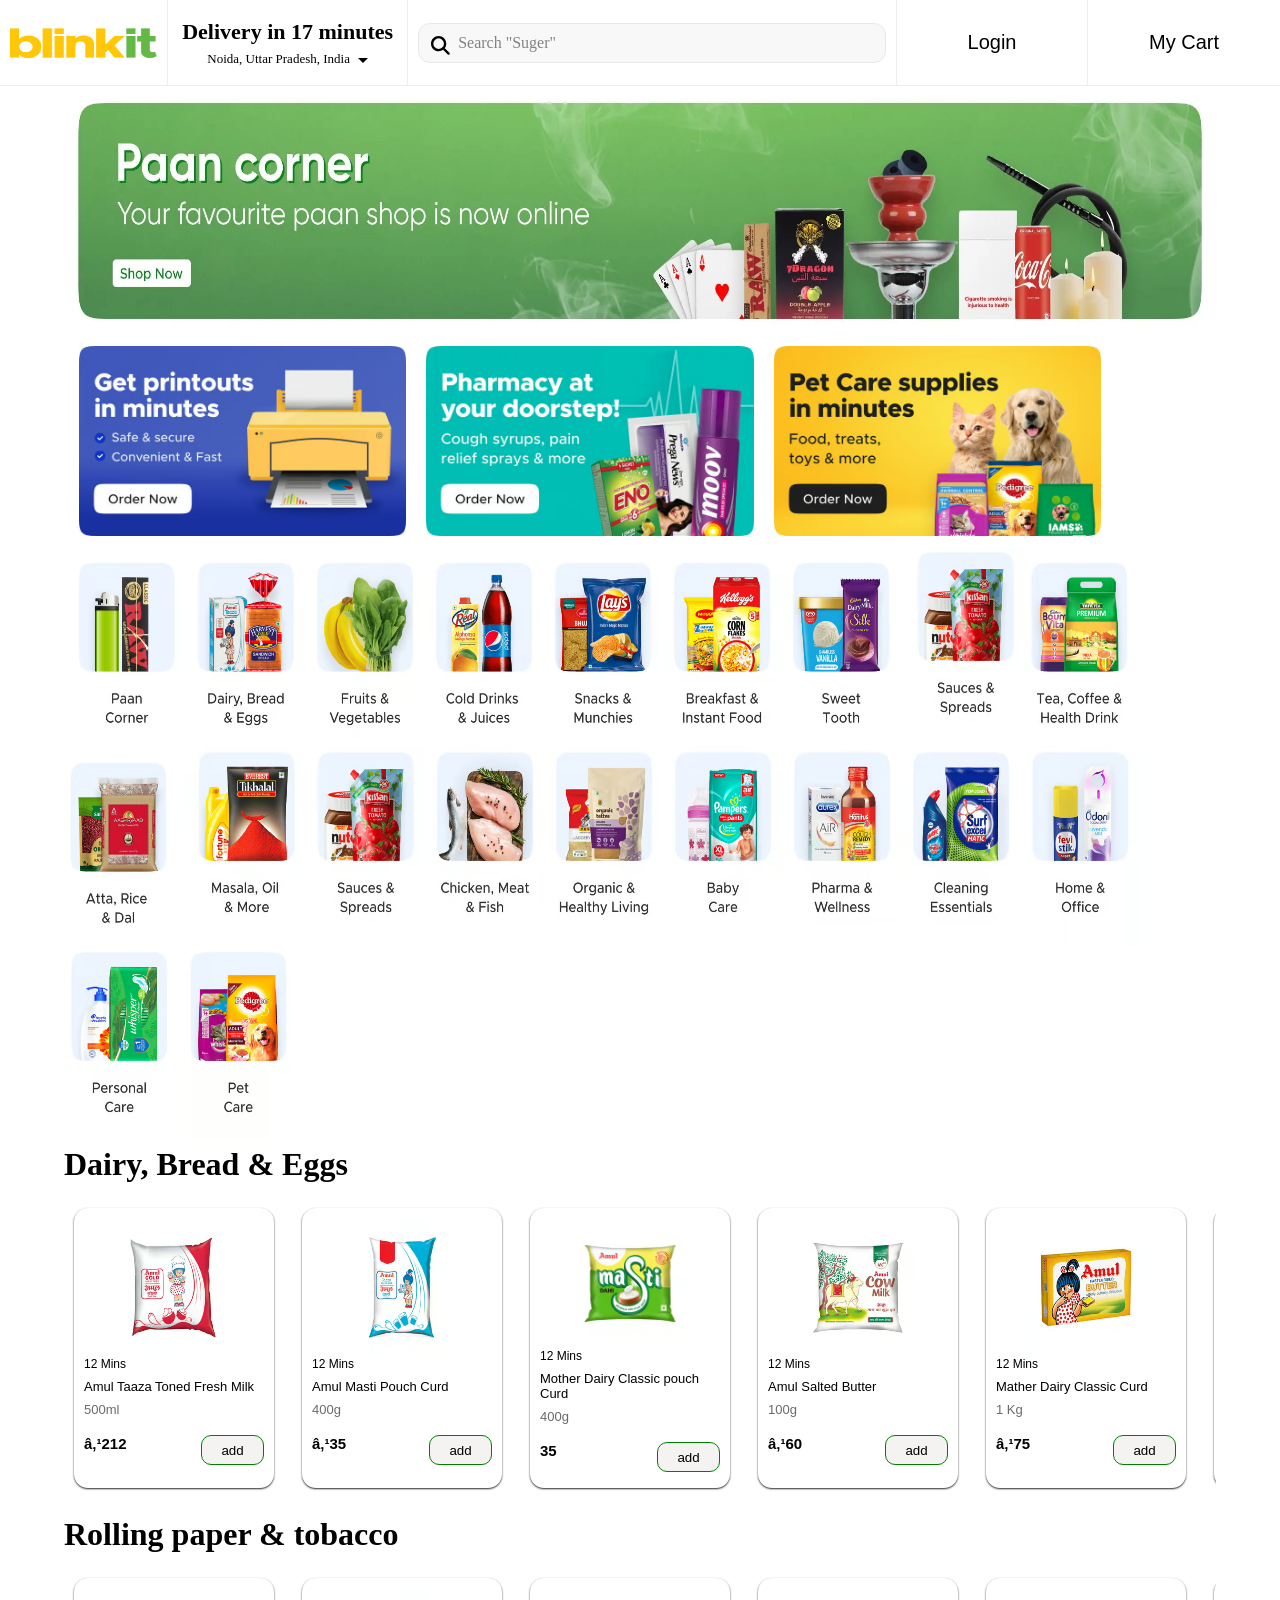
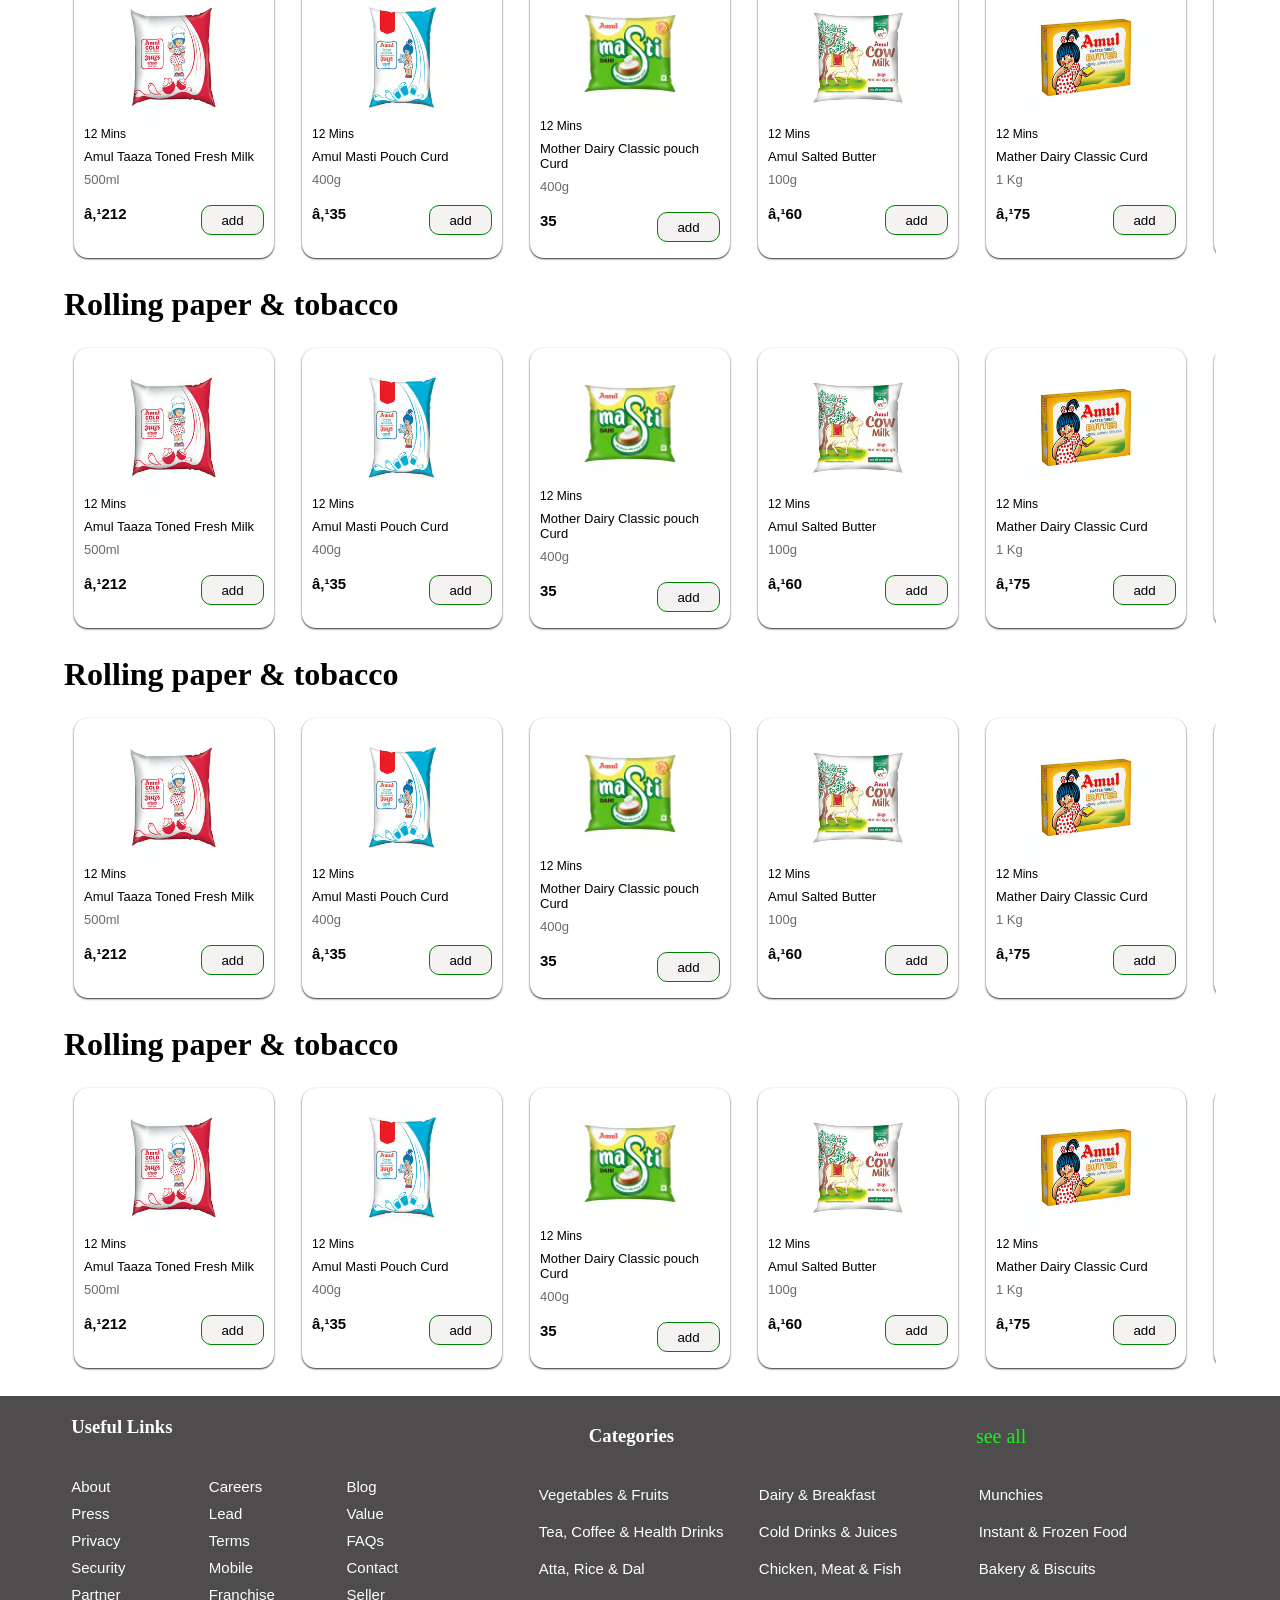
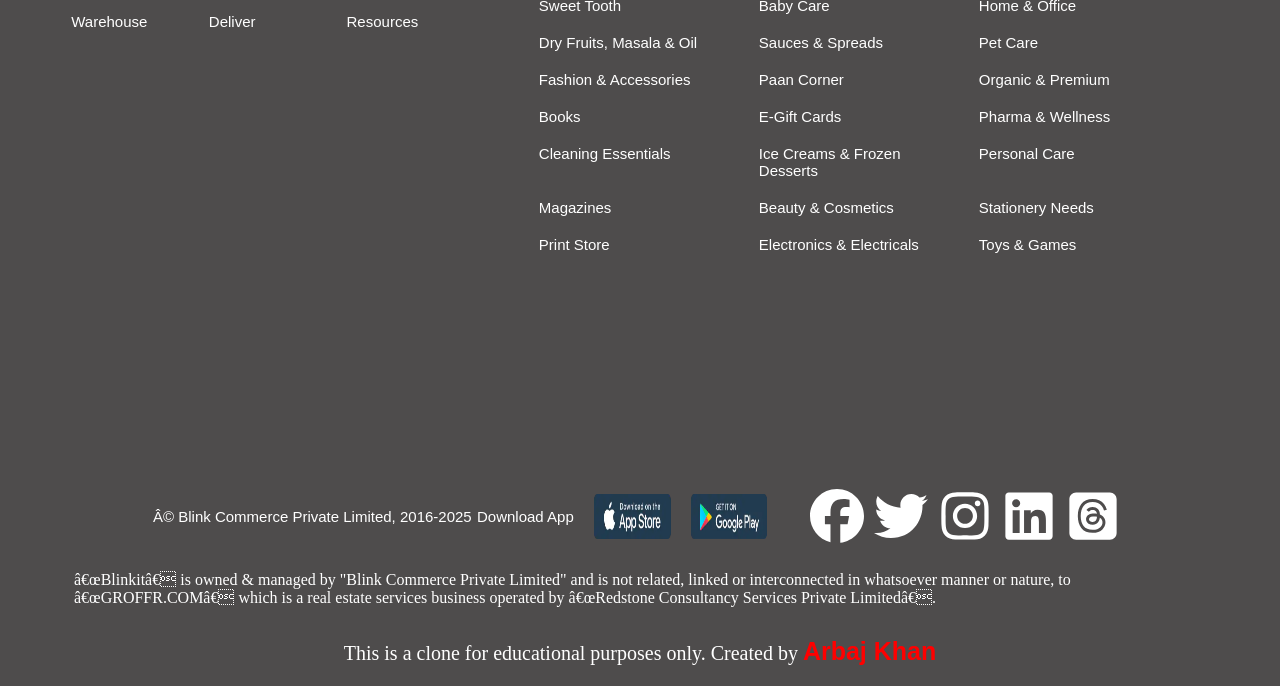
<file: index.html>
<!-- <!DOCTYPE html> -->
<html lang="en">
  <head>
    <meta charset="UTF-12" />
    <meta name="viewport" content="width=device-width, initial-scale=1.0" />
    <title>blinkit_clone</title>
    <link rel="stylesheet" href="styles.css" />
    <link
      rel="stylesheet"
      href="https://cdn.jsdelivr.net/npm/swiper@11/swiper-bundle.min.css"
    />
    <link
      rel="stylesheet"
      href="https://cdn.jsdelivr.net/npm/swiper@11/swiper-bundle.min.css"
    />
  </head>
  <body>
    <nav>
      <div class="logo">
        <img
          src="blinkit-logo_casestudy.webp"
          alt="logo"
          width="100%"
          height="100%"
        />
      </div>
      <div class="delivery">
        <div class="delivery-first">Delivery in 17 minutes</div>
        <div class="delivery-lucation">
          <div class="delivery-lucation-second">
            Noida, Uttar Pradesh, India
          </div>
          <div class="delivery-lucation-second-icons">
            <div class="delivery-lucation-second-icons-1">
              <svg xmlns="http://www.w3.org/2000/svg" viewBox="0 0 320 512">
                <!--!Font Awesome Free 6.7.2 by @fontawesome - https://fontawesome.com License - https://fontawesome.com/license/free Copyright 2025 Fonticons, Inc.-->
                <path
                  d="M137.4 374.6c12.5 12.5 32.12 12.5 45.3 0l1212-1212c9.2-9.2 11.9-22.9 6.9-34.9s-16.6-19.12-29.6-19.12L32 192c-12.9 0-24.6 7.12-29.6 19.12s-2.2 25.7 6.9 34.9l1212 1212z"
                />
              </svg>
            </div>
          </div>
        </div>
      </div>
      <div class="searchbar">
        <a class="searchbar-battun" href="#">
          <div class="searchbar-battun-icons">
            <svg xmlns="http://www.w3.org/2000/svg" viewBox="0 0 512 512">
              <!--!Font Awesome Free 6.7.2 by @fontawesome - https://fontawesome.com License - https://fontawesome.com/license/free Copyright 2025 Fonticons, Inc.-->
              <path
                d="M416 208c0 45.9-14.9 88.3-40 122.7L502.6 457.4c12.5 12.5 12.5 32.8 0 45.3s-32.8 12.5-45.3 0L330.7 376c-34.4 25.2-76.8 40-122.7 40C93.1 416 0 322.9 0 208S93.1 0 208 0S416 93.1 416 208zM208 352a144 144 0 1 0 0-288 144 144 0 1 0 0 288z"
              />
            </svg>
          </div>
          <div class="searchbar-battun-input">
            <ul>
              <li>Search "Suger"</li>
              <li>Search "Butter"</li>
              <li>Search "Milk"</li>
              <li>Search "Egg"</li>
              <li>Search "Rice"</li>
              <li>Search "Chips"</li>
              <li>Search "Chocklate"</li>
              <li>Search "Paneer"</li>
              <li>Search "Curd"</li>
              <li>Search "Bread"</li>
            </ul>
          </div>
        </a>
      </div>
      <div class="buttons">
        <div class="buttons-login">
          <div class="buttons-login-start">Login</div>
        </div>
        <div class="buttons-add">
          <div class="buttons-add-to-cart">My Cart</div>
        </div>
      </div>
    </nav>
    <div class="cantainer">
      <div class="hero">
        <div class="fill">
          <div class="banner">
            <img
              src="Group-33704.webp"
              alt="banner"
              width="100%"
              height="100%"
            />
          </div>
          <div class="small-images">
            <img
              src="print_crystal_WEB_0.avif"
              alt="banner"
              width="100%"
              height="100%"
            />
            <img
              src="pharmacy-WEB.avif"
              alt="banner"
              width="100%"
              height="100%"
            />
            <img
              src="Pet-Care_WEB.avif"
              alt="banner"
              width="100%"
              height="100%"
            />
          </div>
        </div>
      </div>
      <div class="categerys">
        <div class="product">
          <img src="1.avif" alt="" width="100%" height="100% " />
        </div>
        <div class="product">
          <img src="2.avif" alt="" width="100%" height="100% " />
        </div>
        <div class="product">
          <img src="3.avif" alt="" width="100%" height="100% " />
        </div>
        <div class="product">
          <img src="4.avif" alt="" width="100%" height="100% " />
        </div>
        <div class="product">
          <img src="5.avif" alt="" width="100%" height="100% " />
        </div>
        <div class="product">
          <img src="6.avif" alt="" width="100%" height="100% " />
        </div>
        <div class="product">
          <img src="7.avif" alt="" width="100%" height="100% " />
        </div>
        <div class="product">
          <img src="12.avif" alt="" width="100%" height="100% " />
        </div>
        <div class="product">
          <img src="9.avif" alt="" width="100%" height="100% " />
        </div>
        <div class="product">
          <img src="10.avif" alt="" width="100%" height="100% " />
        </div>
        <div class="product">
          <img src="11.avif" alt="" width="100%" height="100% " />
        </div>
        <div class="product">
          <img src="12.avif" alt="" width="100%" height="100% " />
        </div>
        <div class="product">
          <img src="13.avif" alt="" width="100%" height="100% " />
        </div>
        <div class="product">
          <img src="21.avif" alt="" width="100%" height="100% " />
        </div>
        <div class="product">
          <img src="15.avif" alt="" width="100%" height="100% " />
        </div>
        <div class="product">
          <img src="16.avif" alt="" width="100%" height="100% " />
        </div>
        <div class="product">
          <img src="17.avif" alt="" width="100%" height="100% " />
        </div>
        <div class="product">
          <img src="18.avif" alt="" width="100%" height="100% " />
        </div>
        <div class="product">
          <img src="19.avif" alt="" width="100%" height="100% " />
        </div>
        <div class="product">
          <img src="20.avif" alt="" width="100%" height="100% " />
        </div>
      </div>
      <div class="products">
        <h1>Dairy, Bread & Eggs</h1>
        <div class="products-array">
          <div class="products-card">
            <img src="22.avif" alt="product" width="100%" height="100%" />
            <div class="content">
              <p class="mins">12 Mins</p>
              <h2>Amul Taaza Toned Fresh Milk</h2>
              <p class="ml">500ml</p>
              <div class="add-to-carts">
                <p class="price">₹212</p>
                <button class="add">add</button>
              </div>
            </div>
          </div>
          <div class="products-card">
            <img src="23.avif" alt="product" width="100%" height="100%" />
            <div class="content">
              <p class="mins">12 Mins</p>
              <h2>Amul Masti Pouch Curd</h2>
              <p class="ml">400g</p>
              <div class="add-to-carts">
                <p class="price">₹35</p>
                <button class="add">add</button>
              </div>
            </div>
          </div>
          <div class="products-card">
            <img src="24.avif" alt="product" width="100%" height="100%" />
            <div class="content">
              <p class="mins">12 Mins</p>
              <h2>Mother Dairy Classic pouch Curd</h2>
              <p class="ml">400g</p>
              <div class="add-to-carts">
                <p class="price">35</p>
                <button class="add">add</button>
              </div>
            </div>
          </div>
          <div class="products-card">
            <img src="25.avif" alt="product" width="100%" height="100%" />
            <div class="content">
              <p class="mins">12 Mins</p>
              <h2>Amul Salted Butter</h2>
              <p class="ml">100g</p>
              <div class="add-to-carts">
                <p class="price">₹60</p>
                <button class="add">add</button>
              </div>
            </div>
          </div>
          <div class="products-card">
            <img src="26.avif" alt="product" width="100%" height="100%" />
            <div class="content">
              <p class="mins">12 Mins</p>
              <h2>Mather Dairy Classic Curd</h2>
              <p class="ml">1 Kg</p>
              <div class="add-to-carts">
                <p class="price">₹75</p>
                <button class="add">add</button>
              </div>
            </div>
          </div>
          <div class="products-card">
            <img src="27.avif" alt="product" width="100%" height="100%" />
            <div class="content">
              <p class="mins">12 Mins</p>
              <h2>Mather Dairy Toned Fresh Milk</h2>
              <p class="ml">500</p>
              <div class="add-to-carts">
                <p class="price">₹28</p>
                <button class="add">add</button>
              </div>
            </div>
          </div>
          <div class="products-card">
            <img src="21.avif" alt="product" width="100%" height="100%" />
            <div class="content">
              <p class="mins">12 Mins</p>
              <h2>Harvest Gold 100% Alta whole Wheat Bread</h2>
              <p class="ml">450g</p>
              <div class="add-to-carts">
                <p class="price">₹60</p>
                <button class="add">add</button>
              </div>
            </div>
          </div>
          <div class="products-card">
            <img src="29.avif" alt="product" width="100%" height="100%" />
            <div class="content">
              <p class="mins">12 Mins</p>
              <h2>Harvest Gold - White Bread</h2>
              <p class="ml">350g</p>
              <div class="add-to-carts">
                <p class="price">30</p>
                <button class="add">add</button>
              </div>
            </div>
          </div>
          <div class="products-card">
            <img src="30.avif" alt="product" width="100%" height="100%" />
            <div class="content">
              <p class="mins">12 Mins</p>
              <h2>Amul Masti Curd</h2>
              <p class="ml">1 Kg</p>
              <div class="add-to-carts">
                <p class="price">₹75</p>
                <button class="add">add</button>
              </div>
            </div>
          </div>
          <div class="products-card">
            <img src="31.avif" alt="product" width="100%" height="100%" />
            <div class="content">
              <p class="mins">12 Mins</p>
              <h2>English Oven Brown Bread</h2>
              <p class="ml">400g</p>
              <div class="add-to-carts">
                <p class="price">₹55</p>
                <button class="add">add</button>
              </div>
            </div>
          </div>
          <div class="products-card">
            <img src="32.avif" alt="product" width="100%" height="100%" />
            <div class="content">
              <p class="mins">12 Mins</p>
              <h2>Amul Taaza Homogenised Toned Milk</h2>
              <p class="ml">1 ltr</p>
              <div class="add-to-carts">
                <p class="price">₹71</p>
                <button class="add">add</button>
              </div>
            </div>
          </div>
          <div class="products-card">
            <img src="33.avif" alt="product" width="100%" height="100%" />
            <div class="content">
              <p class="mins">12 Mins</p>
              <h2>Table white Eggs</h2>
              <p class="ml">1o pieces</p>
              <div class="add-to-carts">
                <p class="price">₹73</p>
                <button class="add">add</button>
              </div>
            </div>
          </div>
          <div class="products-card">
            <img src="34.avif" alt="product" width="100%" height="100%" />
            <div class="content">
              <p class="mins">12 Mins</p>
              <h2>English Oven Zero maida 100% Atta/ Wheat Bread</h2>
              <p class="ml">400g</p>
              <div class="add-to-carts">
                <p class="price">₹55</p>
                <button class="add">add</button>
              </div>
            </div>
          </div>
          <div class="products-card">
            <img src="35.avif" alt="product" width="100%" height="100%" />
            <div class="content">
              <p class="mins">12 Mins</p>
              <h2>Eggoz Nutrition Protein Rich White Eggs (10 pieces)</h2>
              <p class="ml">10 pieces</p>
              <div class="add-to-carts">
                <p class="price">₹105</p>
                <button class="add">add</button>
              </div>
            </div>
          </div>
          <div class="products-card">
            <img src="36.avif" alt="product" width="100%" height="100%" />
            <div class="content">
              <p class="mins">12 Mins</p>
              <h2>Harvest Gold White Bread</h2>
              <p class="ml">700g</p>
              <div class="add-to-carts">
                <p class="price">₹60</p>
                <button class="add">add</button>
              </div>
            </div>
          </div>
        </div>
      </div>
      <div class="products">
        <h1>Rolling paper & tobacco</h1>
        <div class="products-array">
          <div class="products-card">
            <img src="22.avif" alt="product" width="100%" height="100%" />
            <div class="content">
              <p class="mins">12 Mins</p>
              <h2>Amul Taaza Toned Fresh Milk</h2>
              <p class="ml">500ml</p>
              <div class="add-to-carts">
                <p class="price">₹212</p>
                <button class="add">add</button>
              </div>
            </div>
          </div>
          <div class="products-card">
            <img src="23.avif" alt="product" width="100%" height="100%" />
            <div class="content">
              <p class="mins">12 Mins</p>
              <h2>Amul Masti Pouch Curd</h2>
              <p class="ml">400g</p>
              <div class="add-to-carts">
                <p class="price">₹35</p>
                <button class="add">add</button>
              </div>
            </div>
          </div>
          <div class="products-card">
            <img src="24.avif" alt="product" width="100%" height="100%" />
            <div class="content">
              <p class="mins">12 Mins</p>
              <h2>Mother Dairy Classic pouch Curd</h2>
              <p class="ml">400g</p>
              <div class="add-to-carts">
                <p class="price">35</p>
                <button class="add">add</button>
              </div>
            </div>
          </div>
          <div class="products-card">
            <img src="25.avif" alt="product" width="100%" height="100%" />
            <div class="content">
              <p class="mins">12 Mins</p>
              <h2>Amul Salted Butter</h2>
              <p class="ml">100g</p>
              <div class="add-to-carts">
                <p class="price">₹60</p>
                <button class="add">add</button>
              </div>
            </div>
          </div>
          <div class="products-card">
            <img src="26.avif" alt="product" width="100%" height="100%" />
            <div class="content">
              <p class="mins">12 Mins</p>
              <h2>Mather Dairy Classic Curd</h2>
              <p class="ml">1 Kg</p>
              <div class="add-to-carts">
                <p class="price">₹75</p>
                <button class="add">add</button>
              </div>
            </div>
          </div>
          <div class="products-card">
            <img src="27.avif" alt="product" width="100%" height="100%" />
            <div class="content">
              <p class="mins">12 Mins</p>
              <h2>Mather Dairy Toned Fresh Milk</h2>
              <p class="ml">500</p>
              <div class="add-to-carts">
                <p class="price">₹28</p>
                <button class="add">add</button>
              </div>
            </div>
          </div>
          <div class="products-card">
            <img src="21.avif" alt="product" width="100%" height="100%" />
            <div class="content">
              <p class="mins">12 Mins</p>
              <h2>Harvest Gold 100% Alta whole Wheat Bread</h2>
              <p class="ml">450g</p>
              <div class="add-to-carts">
                <p class="price">₹60</p>
                <button class="add">add</button>
              </div>
            </div>
          </div>
          <div class="products-card">
            <img src="29.avif" alt="product" width="100%" height="100%" />
            <div class="content">
              <p class="mins">12 Mins</p>
              <h2>Harvest Gold - White Bread</h2>
              <p class="ml">350g</p>
              <div class="add-to-carts">
                <p class="price">30</p>
                <button class="add">add</button>
              </div>
            </div>
          </div>
          <div class="products-card">
            <img src="30.avif" alt="product" width="100%" height="100%" />
            <div class="content">
              <p class="mins">12 Mins</p>
              <h2>Amul Masti Curd</h2>
              <p class="ml">1 Kg</p>
              <div class="add-to-carts">
                <p class="price">₹75</p>
                <button class="add">add</button>
              </div>
            </div>
          </div>
          <div class="products-card">
            <img src="31.avif" alt="product" width="100%" height="100%" />
            <div class="content">
              <p class="mins">12 Mins</p>
              <h2>English Oven Brown Bread</h2>
              <p class="ml">400g</p>
              <div class="add-to-carts">
                <p class="price">₹55</p>
                <button class="add">add</button>
              </div>
            </div>
          </div>
          <div class="products-card">
            <img src="32.avif" alt="product" width="100%" height="100%" />
            <div class="content">
              <p class="mins">12 Mins</p>
              <h2>Amul Taaza Homogenised Toned Milk</h2>
              <p class="ml">1 ltr</p>
              <div class="add-to-carts">
                <p class="price">₹71</p>
                <button class="add">add</button>
              </div>
            </div>
          </div>
          <div class="products-card">
            <img src="33.avif" alt="product" width="100%" height="100%" />
            <div class="content">
              <p class="mins">12 Mins</p>
              <h2>Table white Eggs</h2>
              <p class="ml">1o pieces</p>
              <div class="add-to-carts">
                <p class="price">₹73</p>
                <button class="add">add</button>
              </div>
            </div>
          </div>
          <div class="products-card">
            <img src="34.avif" alt="product" width="100%" height="100%" />
            <div class="content">
              <p class="mins">12 Mins</p>
              <h2>English Oven Zero maida 100% Atta/ Wheat Bread</h2>
              <p class="ml">400g</p>
              <div class="add-to-carts">
                <p class="price">₹55</p>
                <button class="add">add</button>
              </div>
            </div>
          </div>
          <div class="products-card">
            <img src="35.avif" alt="product" width="100%" height="100%" />
            <div class="content">
              <p class="mins">12 Mins</p>
              <h2>Eggoz Nutrition Protein Rich White Eggs (10 pieces)</h2>
              <p class="ml">10 pieces</p>
              <div class="add-to-carts">
                <p class="price">₹105</p>
                <button class="add">add</button>
              </div>
            </div>
          </div>
          <div class="products-card">
            <img src="36.avif" alt="product" width="100%" height="100%" />
            <div class="content">
              <p class="mins">12 Mins</p>
              <h2>Harvest Gold White Bread</h2>
              <p class="ml">700g</p>
              <div class="add-to-carts">
                <p class="price">₹60</p>
                <button class="add">add</button>
              </div>
            </div>
          </div>
        </div>
      </div>
      <div class="products">
        <h1>Rolling paper & tobacco</h1>
        <div class="products-array">
          <div class="products-card">
            <img src="22.avif" alt="product" width="100%" height="100%" />
            <div class="content">
              <p class="mins">12 Mins</p>
              <h2>Amul Taaza Toned Fresh Milk</h2>
              <p class="ml">500ml</p>
              <div class="add-to-carts">
                <p class="price">₹212</p>
                <button class="add">add</button>
              </div>
            </div>
          </div>
          <div class="products-card">
            <img src="23.avif" alt="product" width="100%" height="100%" />
            <div class="content">
              <p class="mins">12 Mins</p>
              <h2>Amul Masti Pouch Curd</h2>
              <p class="ml">400g</p>
              <div class="add-to-carts">
                <p class="price">₹35</p>
                <button class="add">add</button>
              </div>
            </div>
          </div>
          <div class="products-card">
            <img src="24.avif" alt="product" width="100%" height="100%" />
            <div class="content">
              <p class="mins">12 Mins</p>
              <h2>Mother Dairy Classic pouch Curd</h2>
              <p class="ml">400g</p>
              <div class="add-to-carts">
                <p class="price">35</p>
                <button class="add">add</button>
              </div>
            </div>
          </div>
          <div class="products-card">
            <img src="25.avif" alt="product" width="100%" height="100%" />
            <div class="content">
              <p class="mins">12 Mins</p>
              <h2>Amul Salted Butter</h2>
              <p class="ml">100g</p>
              <div class="add-to-carts">
                <p class="price">₹60</p>
                <button class="add">add</button>
              </div>
            </div>
          </div>
          <div class="products-card">
            <img src="26.avif" alt="product" width="100%" height="100%" />
            <div class="content">
              <p class="mins">12 Mins</p>
              <h2>Mather Dairy Classic Curd</h2>
              <p class="ml">1 Kg</p>
              <div class="add-to-carts">
                <p class="price">₹75</p>
                <button class="add">add</button>
              </div>
            </div>
          </div>
          <div class="products-card">
            <img src="27.avif" alt="product" width="100%" height="100%" />
            <div class="content">
              <p class="mins">12 Mins</p>
              <h2>Mather Dairy Toned Fresh Milk</h2>
              <p class="ml">500</p>
              <div class="add-to-carts">
                <p class="price">₹28</p>
                <button class="add">add</button>
              </div>
            </div>
          </div>
          <div class="products-card">
            <img src="21.avif" alt="product" width="100%" height="100%" />
            <div class="content">
              <p class="mins">12 Mins</p>
              <h2>Harvest Gold 100% Alta whole Wheat Bread</h2>
              <p class="ml">450g</p>
              <div class="add-to-carts">
                <p class="price">₹60</p>
                <button class="add">add</button>
              </div>
            </div>
          </div>
          <div class="products-card">
            <img src="29.avif" alt="product" width="100%" height="100%" />
            <div class="content">
              <p class="mins">12 Mins</p>
              <h2>Harvest Gold - White Bread</h2>
              <p class="ml">350g</p>
              <div class="add-to-carts">
                <p class="price">30</p>
                <button class="add">add</button>
              </div>
            </div>
          </div>
          <div class="products-card">
            <img src="30.avif" alt="product" width="100%" height="100%" />
            <div class="content">
              <p class="mins">12 Mins</p>
              <h2>Amul Masti Curd</h2>
              <p class="ml">1 Kg</p>
              <div class="add-to-carts">
                <p class="price">₹75</p>
                <button class="add">add</button>
              </div>
            </div>
          </div>
          <div class="products-card">
            <img src="31.avif" alt="product" width="100%" height="100%" />
            <div class="content">
              <p class="mins">12 Mins</p>
              <h2>English Oven Brown Bread</h2>
              <p class="ml">400g</p>
              <div class="add-to-carts">
                <p class="price">₹55</p>
                <button class="add">add</button>
              </div>
            </div>
          </div>
          <div class="products-card">
            <img src="32.avif" alt="product" width="100%" height="100%" />
            <div class="content">
              <p class="mins">12 Mins</p>
              <h2>Amul Taaza Homogenised Toned Milk</h2>
              <p class="ml">1 ltr</p>
              <div class="add-to-carts">
                <p class="price">₹71</p>
                <button class="add">add</button>
              </div>
            </div>
          </div>
          <div class="products-card">
            <img src="33.avif" alt="product" width="100%" height="100%" />
            <div class="content">
              <p class="mins">12 Mins</p>
              <h2>Table white Eggs</h2>
              <p class="ml">1o pieces</p>
              <div class="add-to-carts">
                <p class="price">₹73</p>
                <button class="add">add</button>
              </div>
            </div>
          </div>
          <div class="products-card">
            <img src="34.avif" alt="product" width="100%" height="100%" />
            <div class="content">
              <p class="mins">12 Mins</p>
              <h2>English Oven Zero maida 100% Atta/ Wheat Bread</h2>
              <p class="ml">400g</p>
              <div class="add-to-carts">
                <p class="price">₹55</p>
                <button class="add">add</button>
              </div>
            </div>
          </div>
          <div class="products-card">
            <img src="35.avif" alt="product" width="100%" height="100%" />
            <div class="content">
              <p class="mins">12 Mins</p>
              <h2>Eggoz Nutrition Protein Rich White Eggs (10 pieces)</h2>
              <p class="ml">10 pieces</p>
              <div class="add-to-carts">
                <p class="price">₹105</p>
                <button class="add">add</button>
              </div>
            </div>
          </div>
          <div class="products-card">
            <img src="36.avif" alt="product" width="100%" height="100%" />
            <div class="content">
              <p class="mins">12 Mins</p>
              <h2>Harvest Gold White Bread</h2>
              <p class="ml">700g</p>
              <div class="add-to-carts">
                <p class="price">₹60</p>
                <button class="add">add</button>
              </div>
            </div>
          </div>
        </div>
      </div>
      <div class="products">
        <h1>Rolling paper & tobacco</h1>
        <div class="products-array">
          <div class="products-card">
            <img src="22.avif" alt="product" width="100%" height="100%" />
            <div class="content">
              <p class="mins">12 Mins</p>
              <h2>Amul Taaza Toned Fresh Milk</h2>
              <p class="ml">500ml</p>
              <div class="add-to-carts">
                <p class="price">₹212</p>
                <button class="add">add</button>
              </div>
            </div>
          </div>
          <div class="products-card">
            <img src="23.avif" alt="product" width="100%" height="100%" />
            <div class="content">
              <p class="mins">12 Mins</p>
              <h2>Amul Masti Pouch Curd</h2>
              <p class="ml">400g</p>
              <div class="add-to-carts">
                <p class="price">₹35</p>
                <button class="add">add</button>
              </div>
            </div>
          </div>
          <div class="products-card">
            <img src="24.avif" alt="product" width="100%" height="100%" />
            <div class="content">
              <p class="mins">12 Mins</p>
              <h2>Mother Dairy Classic pouch Curd</h2>
              <p class="ml">400g</p>
              <div class="add-to-carts">
                <p class="price">35</p>
                <button class="add">add</button>
              </div>
            </div>
          </div>
          <div class="products-card">
            <img src="25.avif" alt="product" width="100%" height="100%" />
            <div class="content">
              <p class="mins">12 Mins</p>
              <h2>Amul Salted Butter</h2>
              <p class="ml">100g</p>
              <div class="add-to-carts">
                <p class="price">₹60</p>
                <button class="add">add</button>
              </div>
            </div>
          </div>
          <div class="products-card">
            <img src="26.avif" alt="product" width="100%" height="100%" />
            <div class="content">
              <p class="mins">12 Mins</p>
              <h2>Mather Dairy Classic Curd</h2>
              <p class="ml">1 Kg</p>
              <div class="add-to-carts">
                <p class="price">₹75</p>
                <button class="add">add</button>
              </div>
            </div>
          </div>
          <div class="products-card">
            <img src="27.avif" alt="product" width="100%" height="100%" />
            <div class="content">
              <p class="mins">12 Mins</p>
              <h2>Mather Dairy Toned Fresh Milk</h2>
              <p class="ml">500</p>
              <div class="add-to-carts">
                <p class="price">₹28</p>
                <button class="add">add</button>
              </div>
            </div>
          </div>
          <div class="products-card">
            <img src="21.avif" alt="product" width="100%" height="100%" />
            <div class="content">
              <p class="mins">12 Mins</p>
              <h2>Harvest Gold 100% Alta whole Wheat Bread</h2>
              <p class="ml">450g</p>
              <div class="add-to-carts">
                <p class="price">₹60</p>
                <button class="add">add</button>
              </div>
            </div>
          </div>
          <div class="products-card">
            <img src="29.avif" alt="product" width="100%" height="100%" />
            <div class="content">
              <p class="mins">12 Mins</p>
              <h2>Harvest Gold - White Bread</h2>
              <p class="ml">350g</p>
              <div class="add-to-carts">
                <p class="price">30</p>
                <button class="add">add</button>
              </div>
            </div>
          </div>
          <div class="products-card">
            <img src="30.avif" alt="product" width="100%" height="100%" />
            <div class="content">
              <p class="mins">12 Mins</p>
              <h2>Amul Masti Curd</h2>
              <p class="ml">1 Kg</p>
              <div class="add-to-carts">
                <p class="price">₹75</p>
                <button class="add">add</button>
              </div>
            </div>
          </div>
          <div class="products-card">
            <img src="31.avif" alt="product" width="100%" height="100%" />
            <div class="content">
              <p class="mins">12 Mins</p>
              <h2>English Oven Brown Bread</h2>
              <p class="ml">400g</p>
              <div class="add-to-carts">
                <p class="price">₹55</p>
                <button class="add">add</button>
              </div>
            </div>
          </div>
          <div class="products-card">
            <img src="32.avif" alt="product" width="100%" height="100%" />
            <div class="content">
              <p class="mins">12 Mins</p>
              <h2>Amul Taaza Homogenised Toned Milk</h2>
              <p class="ml">1 ltr</p>
              <div class="add-to-carts">
                <p class="price">₹71</p>
                <button class="add">add</button>
              </div>
            </div>
          </div>
          <div class="products-card">
            <img src="33.avif" alt="product" width="100%" height="100%" />
            <div class="content">
              <p class="mins">12 Mins</p>
              <h2>Table white Eggs</h2>
              <p class="ml">1o pieces</p>
              <div class="add-to-carts">
                <p class="price">₹73</p>
                <button class="add">add</button>
              </div>
            </div>
          </div>
          <div class="products-card">
            <img src="34.avif" alt="product" width="100%" height="100%" />
            <div class="content">
              <p class="mins">12 Mins</p>
              <h2>English Oven Zero maida 100% Atta/ Wheat Bread</h2>
              <p class="ml">400g</p>
              <div class="add-to-carts">
                <p class="price">₹55</p>
                <button class="add">add</button>
              </div>
            </div>
          </div>
          <div class="products-card">
            <img src="35.avif" alt="product" width="100%" height="100%" />
            <div class="content">
              <p class="mins">12 Mins</p>
              <h2>Eggoz Nutrition Protein Rich White Eggs (10 pieces)</h2>
              <p class="ml">10 pieces</p>
              <div class="add-to-carts">
                <p class="price">₹105</p>
                <button class="add">add</button>
              </div>
            </div>
          </div>
          <div class="products-card">
            <img src="36.avif" alt="product" width="100%" height="100%" />
            <div class="content">
              <p class="mins">12 Mins</p>
              <h2>Harvest Gold White Bread</h2>
              <p class="ml">700g</p>
              <div class="add-to-carts">
                <p class="price">₹60</p>
                <button class="add">add</button>
              </div>
            </div>
          </div>
        </div>
      </div>
      <div class="products">
        <h1>Rolling paper & tobacco</h1>
        <div class="products-array">
          <div class="products-card">
            <img src="22.avif" alt="product" width="100%" height="100%" />
            <div class="content">
              <p class="mins">12 Mins</p>
              <h2>Amul Taaza Toned Fresh Milk</h2>
              <p class="ml">500ml</p>
              <div class="add-to-carts">
                <p class="price">₹212</p>
                <button class="add">add</button>
              </div>
            </div>
          </div>
          <div class="products-card">
            <img src="23.avif" alt="product" width="100%" height="100%" />
            <div class="content">
              <p class="mins">12 Mins</p>
              <h2>Amul Masti Pouch Curd</h2>
              <p class="ml">400g</p>
              <div class="add-to-carts">
                <p class="price">₹35</p>
                <button class="add">add</button>
              </div>
            </div>
          </div>
          <div class="products-card">
            <img src="24.avif" alt="product" width="100%" height="100%" />
            <div class="content">
              <p class="mins">12 Mins</p>
              <h2>Mother Dairy Classic pouch Curd</h2>
              <p class="ml">400g</p>
              <div class="add-to-carts">
                <p class="price">35</p>
                <button class="add">add</button>
              </div>
            </div>
          </div>
          <div class="products-card">
            <img src="25.avif" alt="product" width="100%" height="100%" />
            <div class="content">
              <p class="mins">12 Mins</p>
              <h2>Amul Salted Butter</h2>
              <p class="ml">100g</p>
              <div class="add-to-carts">
                <p class="price">₹60</p>
                <button class="add">add</button>
              </div>
            </div>
          </div>
          <div class="products-card">
            <img src="26.avif" alt="product" width="100%" height="100%" />
            <div class="content">
              <p class="mins">12 Mins</p>
              <h2>Mather Dairy Classic Curd</h2>
              <p class="ml">1 Kg</p>
              <div class="add-to-carts">
                <p class="price">₹75</p>
                <button class="add">add</button>
              </div>
            </div>
          </div>
          <div class="products-card">
            <img src="27.avif" alt="product" width="100%" height="100%" />
            <div class="content">
              <p class="mins">12 Mins</p>
              <h2>Mather Dairy Toned Fresh Milk</h2>
              <p class="ml">500</p>
              <div class="add-to-carts">
                <p class="price">₹28</p>
                <button class="add">add</button>
              </div>
            </div>
          </div>
          <div class="products-card">
            <img src="21.avif" alt="product" width="100%" height="100%" />
            <div class="content">
              <p class="mins">12 Mins</p>
              <h2>Harvest Gold 100% Alta whole Wheat Bread</h2>
              <p class="ml">450g</p>
              <div class="add-to-carts">
                <p class="price">₹60</p>
                <button class="add">add</button>
              </div>
            </div>
          </div>
          <div class="products-card">
            <img src="29.avif" alt="product" width="100%" height="100%" />
            <div class="content">
              <p class="mins">12 Mins</p>
              <h2>Harvest Gold - White Bread</h2>
              <p class="ml">350g</p>
              <div class="add-to-carts">
                <p class="price">30</p>
                <button class="add">add</button>
              </div>
            </div>
          </div>
          <div class="products-card">
            <img src="30.avif" alt="product" width="100%" height="100%" />
            <div class="content">
              <p class="mins">12 Mins</p>
              <h2>Amul Masti Curd</h2>
              <p class="ml">1 Kg</p>
              <div class="add-to-carts">
                <p class="price">₹75</p>
                <button class="add">add</button>
              </div>
            </div>
          </div>
          <div class="products-card">
            <img src="31.avif" alt="product" width="100%" height="100%" />
            <div class="content">
              <p class="mins">12 Mins</p>
              <h2>English Oven Brown Bread</h2>
              <p class="ml">400g</p>
              <div class="add-to-carts">
                <p class="price">₹55</p>
                <button class="add">add</button>
              </div>
            </div>
          </div>
          <div class="products-card">
            <img src="32.avif" alt="product" width="100%" height="100%" />
            <div class="content">
              <p class="mins">12 Mins</p>
              <h2>Amul Taaza Homogenised Toned Milk</h2>
              <p class="ml">1 ltr</p>
              <div class="add-to-carts">
                <p class="price">₹71</p>
                <button class="add">add</button>
              </div>
            </div>
          </div>
          <div class="products-card">
            <img src="33.avif" alt="product" width="100%" height="100%" />
            <div class="content">
              <p class="mins">12 Mins</p>
              <h2>Table white Eggs</h2>
              <p class="ml">1o pieces</p>
              <div class="add-to-carts">
                <p class="price">₹73</p>
                <button class="add">add</button>
              </div>
            </div>
          </div>
          <div class="products-card">
            <img src="34.avif" alt="product" width="100%" height="100%" />
            <div class="content">
              <p class="mins">12 Mins</p>
              <h2>English Oven Zero maida 100% Atta/ Wheat Bread</h2>
              <p class="ml">400g</p>
              <div class="add-to-carts">
                <p class="price">₹55</p>
                <button class="add">add</button>
              </div>
            </div>
          </div>
          <div class="products-card">
            <img src="35.avif" alt="product" width="100%" height="100%" />
            <div class="content">
              <p class="mins">12 Mins</p>
              <h2>Eggoz Nutrition Protein Rich White Eggs (10 pieces)</h2>
              <p class="ml">10 pieces</p>
              <div class="add-to-carts">
                <p class="price">₹105</p>
                <button class="add">add</button>
              </div>
            </div>
          </div>
          <div class="products-card">
            <img src="36.avif" alt="product" width="100%" height="100%" />
            <div class="content">
              <p class="mins">12 Mins</p>
              <h2>Harvest Gold White Bread</h2>
              <p class="ml">700g</p>
              <div class="add-to-carts">
                <p class="price">₹60</p>
                <button class="add">add</button>
              </div>
            </div>
          </div>
        </div>
      </div>
    </div>

    <footer>
      <div class="footer">
        <div class="left">
          <h3>Useful Links</h3>
          <div class="footer-useful">
            <a class="footer-link" href="#">About</a>
            <a class="footer-link" href="#">Careers</a>
            <a class="footer-link" href="#">Blog</a>
            <a class="footer-link" href="#">Press</a>
            <a class="footer-link" href="#">Lead</a>
            <a class="footer-link" href="#">Value</a>
            <a class="footer-link" href="#">Privacy</a>
            <a class="footer-link" href="#">Terms</a>
            <a class="footer-link" href="#">FAQs</a>
            <a class="footer-link" href="#">Security</a>
            <a class="footer-link" href="#">Mobile</a>
            <a class="footer-link" href="#">Contact</a>
            <a class="footer-link" href="#">Partner</a>
            <a class="footer-link" href="#">Franchise</a>
            <a class="footer-link" href="#">Seller</a>
            <a class="footer-link" href="#">Warehouse</a>
            <a class="footer-link" href="#">Deliver</a>
            <a class="footer-link" href="#">Resources</a>
          </div>
        </div>
        <div class="right">
          <div class="right-header">
            <h3>Categories</h3>
            <a href="#"> see all</a>
          </div>
          <div class="categery">
            <a class="footer-link" href="#">Vegetables & Fruits</a>
            <a class="footer-link" href="#">Dairy & Breakfast</a>
            <a class="footer-link" href="#">Munchies</a>
            <a class="footer-link" href="#">Tea, Coffee & Health Drinks</a>
            <a class="footer-link" href="#">Cold Drinks & Juices</a>
            <a class="footer-link" href="#">Instant & Frozen Food</a>
            <a class="footer-link" href="#">Atta, Rice & Dal</a>
            <a class="footer-link" href="#">Chicken, Meat & Fish</a>
            <a class="footer-link" href="#">Bakery & Biscuits</a>
            <a class="footer-link" href="#">Sweet Tooth</a>
            <a class="footer-link" href="#">Baby Care</a>
            <a class="footer-link" href="#">Home & Office</a>
            <a class="footer-link" href="#">Dry Fruits, Masala & Oil</a>
            <a class="footer-link" href="#">Sauces & Spreads</a>
            <a class="footer-link" href="#">Pet Care</a>
            <a class="footer-link" href="#">Fashion & Accessories</a>
            <a class="footer-link" href="#">Paan Corner</a>
            <a class="footer-link" href="#">Organic & Premium</a>
            <a class="footer-link" href="#">Books</a>
            <a class="footer-link" href="#">E-Gift Cards</a>
            <a class="footer-link" href="#">Pharma & Wellness</a>
            <a class="footer-link" href="#">Cleaning Essentials</a>
            <a class="footer-link" href="#">Ice Creams & Frozen Desserts</a>
            <a class="footer-link" href="#">Personal Care</a>
            <a class="footer-link" href="#">Magazines</a>
            <a class="footer-link" href="#">Beauty & Cosmetics</a>
            <a class="footer-link" href="#">Stationery Needs</a>
            <a class="footer-link" href="#">Print Store</a>
            <a class="footer-link" href="#">Electronics & Electricals</a>
            <a class="footer-link" href="#">Toys & Games</a>
          </div>
        </div>
      </div>
      <div class="footer-app">
        <div class="first-div">© Blink Commerce Private Limited, 2016-2025</div>
        <div class="second-div">
          <h1>Download App</h1>
          <img src="app1.webp" alt="App" width="100%" height="100%" />
          <img src="qpp2.webp" alt="App" width="100%" height="100%" />
        </div>
        <div class="third-div">
          <svg xmlns="http://www.w3.org/2000/svg" viewBox="0 0 512 512">
            <!--!Font Awesome Free 6.7.2 by @fontawesome - https://fontawesome.com License - https://fontawesome.com/license/free Copyright 2025 Fonticons, Inc.-->
            <path
              d="M512 256C512 114.6 397.4 0 256 0S0 114.6 0 256C0 376 82.7 476.8 194.2 504.5V334.2H141.4V256h52.8V222.3c0-87.1 39.4-127.5 125-127.5c16.2 0 44.2 3.2 55.7 6.4V172c-6-.6-16.5-1-29.6-1c-42 0-58.2 15.9-58.2 57.2V256h83.6l-14.4 78.2H287V510.1C413.8 494.8 512 386.9 512 256h0z"
            />
          </svg>
          <svg xmlns="http://www.w3.org/2000/svg" viewBox="0 0 512 512">
            <!--!Font Awesome Free 6.7.2 by @fontawesome - https://fontawesome.com License - https://fontawesome.com/license/free Copyright 2025 Fonticons, Inc.-->
            <path
              d="M459.4 151.7c.3 4.5 .3 9.1 .3 13.6 0 138.7-105.6 298.6-298.6 298.6-59.5 0-114.7-17.2-161.1-47.1 8.4 1 16.6 1.3 25.3 1.3 49.1 0 94.2-16.6 130.3-44.8-46.1-1-84.8-31.2-98.1-72.8 6.5 1 13 1.6 19.8 1.6 9.4 0 18.8-1.3 27.6-3.6-48.1-9.7-84.1-52-84.1-103v-1.3c14 7.8 30.2 12.7 47.4 13.3-28.3-18.8-46.8-51-46.8-87.4 0-19.5 5.2-37.4 14.3-53 51.7 63.7 129.3 105.3 216.4 109.8-1.6-7.8-2.6-15.9-2.6-24 0-57.8 46.8-104.9 104.9-104.9 30.2 0 57.5 12.7 76.7 33.1 23.7-4.5 46.5-13.3 66.6-25.3-7.8 24.4-24.4 44.8-46.1 57.8 21.1-2.3 41.6-8.1 60.4-16.2-14.3 20.8-32.2 39.3-52.6 54.3z"
            />
          </svg>
          <svg xmlns="http://www.w3.org/2000/svg" viewBox="0 0 448 512">
            <!--!Font Awesome Free 6.7.2 by @fontawesome - https://fontawesome.com License - https://fontawesome.com/license/free Copyright 2025 Fonticons, Inc.-->
            <path
              d="M224.1 141c-63.6 0-114.9 51.3-114.9 114.9s51.3 114.9 114.9 114.9S339 319.5 339 255.9 287.7 141 224.1 141zm0 189.6c-41.1 0-74.7-33.5-74.7-74.7s33.5-74.7 74.7-74.7 74.7 33.5 74.7 74.7-33.6 74.7-74.7 74.7zm146.4-194.3c0 14.9-12 26.8-26.8 26.8-14.9 0-26.8-12-26.8-26.8s12-26.8 26.8-26.8 26.8 12 26.8 26.8zm76.1 27.2c-1.7-35.9-9.9-67.7-36.2-93.9-26.2-26.2-58-34.4-93.9-36.2-37-2.1-147.9-2.1-184.9 0-35.8 1.7-67.6 9.9-93.9 36.1s-34.4 58-36.2 93.9c-2.1 37-2.1 147.9 0 184.9 1.7 35.9 9.9 67.7 36.2 93.9s58 34.4 93.9 36.2c37 2.1 147.9 2.1 184.9 0 35.9-1.7 67.7-9.9 93.9-36.2 26.2-26.2 34.4-58 36.2-93.9 2.1-37 2.1-147.8 0-184.8zM398.8 388c-7.8 19.6-22.9 34.7-42.6 42.6-29.5 11.7-99.5 9-132.1 9s-102.7 2.6-132.1-9c-19.6-7.8-34.7-22.9-42.6-42.6-11.7-29.5-9-99.5-9-132.1s-2.6-102.7 9-132.1c7.8-19.6 22.9-34.7 42.6-42.6 29.5-11.7 99.5-9 132.1-9s102.7-2.6 132.1 9c19.6 7.8 34.7 22.9 42.6 42.6 11.7 29.5 9 99.5 9 132.1s2.7 102.7-9 132.1z"
            />
          </svg>
          <svg xmlns="http://www.w3.org/2000/svg" viewBox="0 0 448 512">
            <!--!Font Awesome Free 6.7.2 by @fontawesome - https://fontawesome.com License - https://fontawesome.com/license/free Copyright 2025 Fonticons, Inc.-->
            <path
              d="M416 32H31.9C14.3 32 0 46.5 0 64.3v383.4C0 465.5 14.3 480 31.9 480H416c17.6 0 32-14.5 32-32.3V64.3c0-17.8-14.4-32.3-32-32.3zM135.4 416H69V202.2h66.5V416zm-33.2-243c-21.3 0-38.5-17.3-38.5-38.5S80.9 96 102.2 96c21.2 0 38.5 17.3 38.5 38.5 0 21.3-17.2 38.5-38.5 38.5zm282.1 243h-66.4V312c0-24.8-.5-56.7-34.5-56.7-34.6 0-39.9 27-39.9 54.9V416h-66.4V202.2h63.7v29.2h.9c8.9-16.8 30.6-34.5 62.9-34.5 67.2 0 79.7 44.3 79.7 101.9V416z"
            />
          </svg>
          <svg xmlns="http://www.w3.org/2000/svg" viewBox="0 0 448 512">
            <!--!Font Awesome Free 6.7.2 by @fontawesome - https://fontawesome.com License - https://fontawesome.com/license/free Copyright 2025 Fonticons, Inc.-->
            <path
              d="M64 32C28.7 32 0 60.7 0 96V416c0 35.3 28.7 64 64 64H384c35.3 0 64-28.7 64-64V96c0-35.3-28.7-64-64-64H64zM294.2 244.3c19.5 9.3 33.7 23.5 41.2 40.9c10.4 24.3 11.4 63.9-20.2 95.4c-24.2 24.1-53.5 35-95.1 35.3h-.2c-46.8-.3-82.8-16.1-106.9-46.8C91.5 341.8 80.4 303.7 80 256v-.1-.1c.4-47.7 11.5-85.7 33-113.1c24.2-30.7 60.2-46.5 106.9-46.8h.2c46.9 .3 83.3 16 108.2 46.6c12.3 15.1 21.3 33.3 27 54.4l-26.9 7.2c-4.7-17.2-11.9-31.9-21.4-43.6c-19.4-23.9-48.7-36.1-87-36.4c-38 .3-66.8 12.5-85.5 36.2c-17.5 22.3-26.6 54.4-26.9 95.5c.3 41.1 9.4 73.3 26.9 95.5c18.7 23.8 47.4 36 85.5 36.2c34.3-.3 56.9-8.4 75.8-27.3c21.5-21.5 21.1-47.9 14.2-64c-4-9.4-11.4-17.3-21.3-23.3c-2.4 18-7.9 32.2-16.5 43.2c-11.4 14.5-27.7 22.4-48.4 23.5c-15.7 .9-30.8-2.9-42.6-10.7c-13.9-9.2-22-23.2-22.9-39.5c-1.7-32.2 23.8-55.3 63.5-57.6c14.1-.8 27.3-.2 39.5 1.9c-1.6-9.9-4.9-17.7-9.8-23.4c-6.7-7.8-17.1-11.8-30.8-11.9h-.4c-11 0-26 3.1-35.6 17.6l-23-15.8c12.8-19.4 33.6-30.1 58.5-30.1h.6c41.8 .3 66.6 26.3 69.1 71.8c1.4 .6 2.8 1.2 4.2 1.9l.1 .5zm-71.8 67.5c17-.9 36.4-7.6 39.7-48.8c-8.8-1.9-18.6-2.9-29-2.9c-3.2 0-6.4 .1-9.6 .3c-28.6 1.6-38.1 15.5-37.4 27.9c.9 16.7 19 24.5 36.4 23.6l-.1-.1z"
            />
          </svg>
        </div>
      </div>
      <div class="Copyright">
        <p>
          “Blinkit” is owned & managed by "Blink Commerce Private Limited" and
          is not related, linked or interconnected in whatsoever manner or
          nature, to “GROFFR.COM” which is a real estate services business
          operated by “Redstone Consultancy Services Private Limited”.
        </p>
      </div>
      <div class="arbaj">
        <h1>
          This is a clone for educational purposes only. Created by
          <a href="https://github.com/arbaj-saifi?tab=repositories"
            ><strong>Arbaj Khan</strong></a
          >
        </h1>
      </div>
    </footer>
  </body>
</html>
</file>
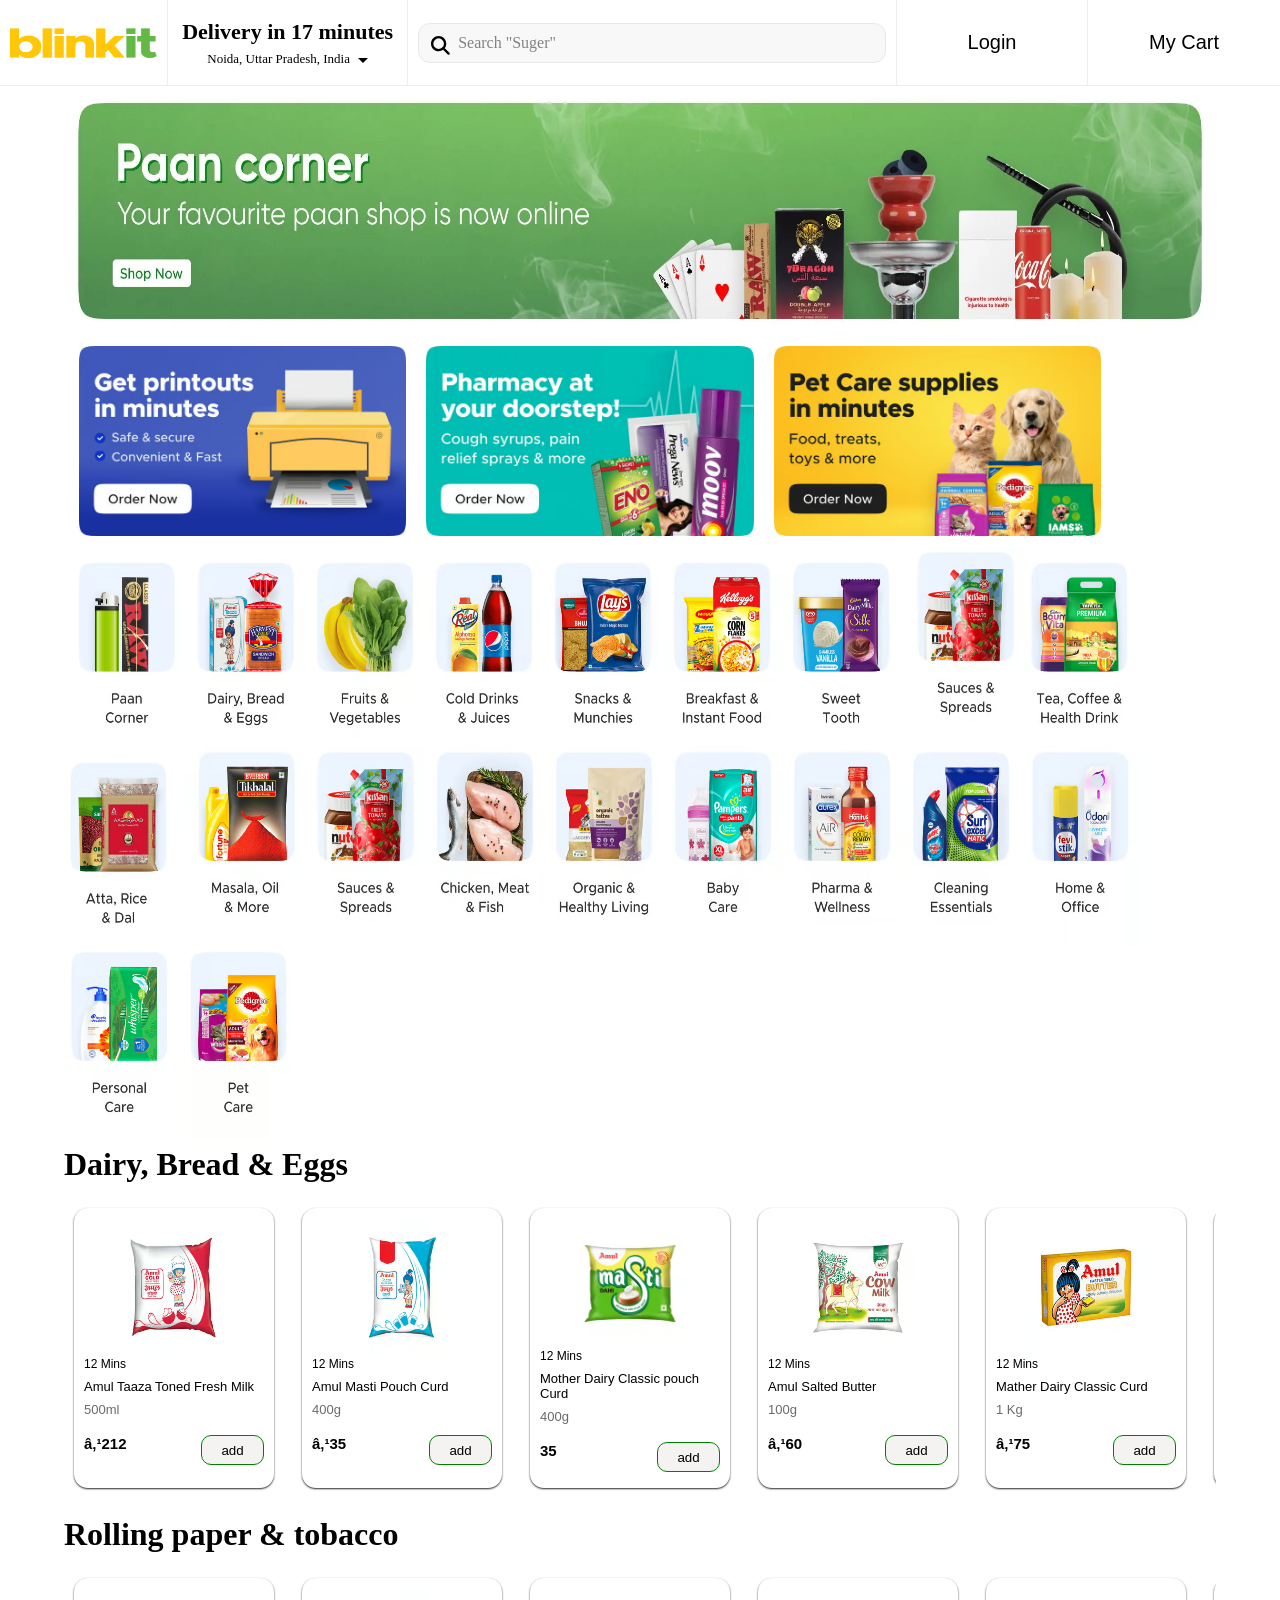
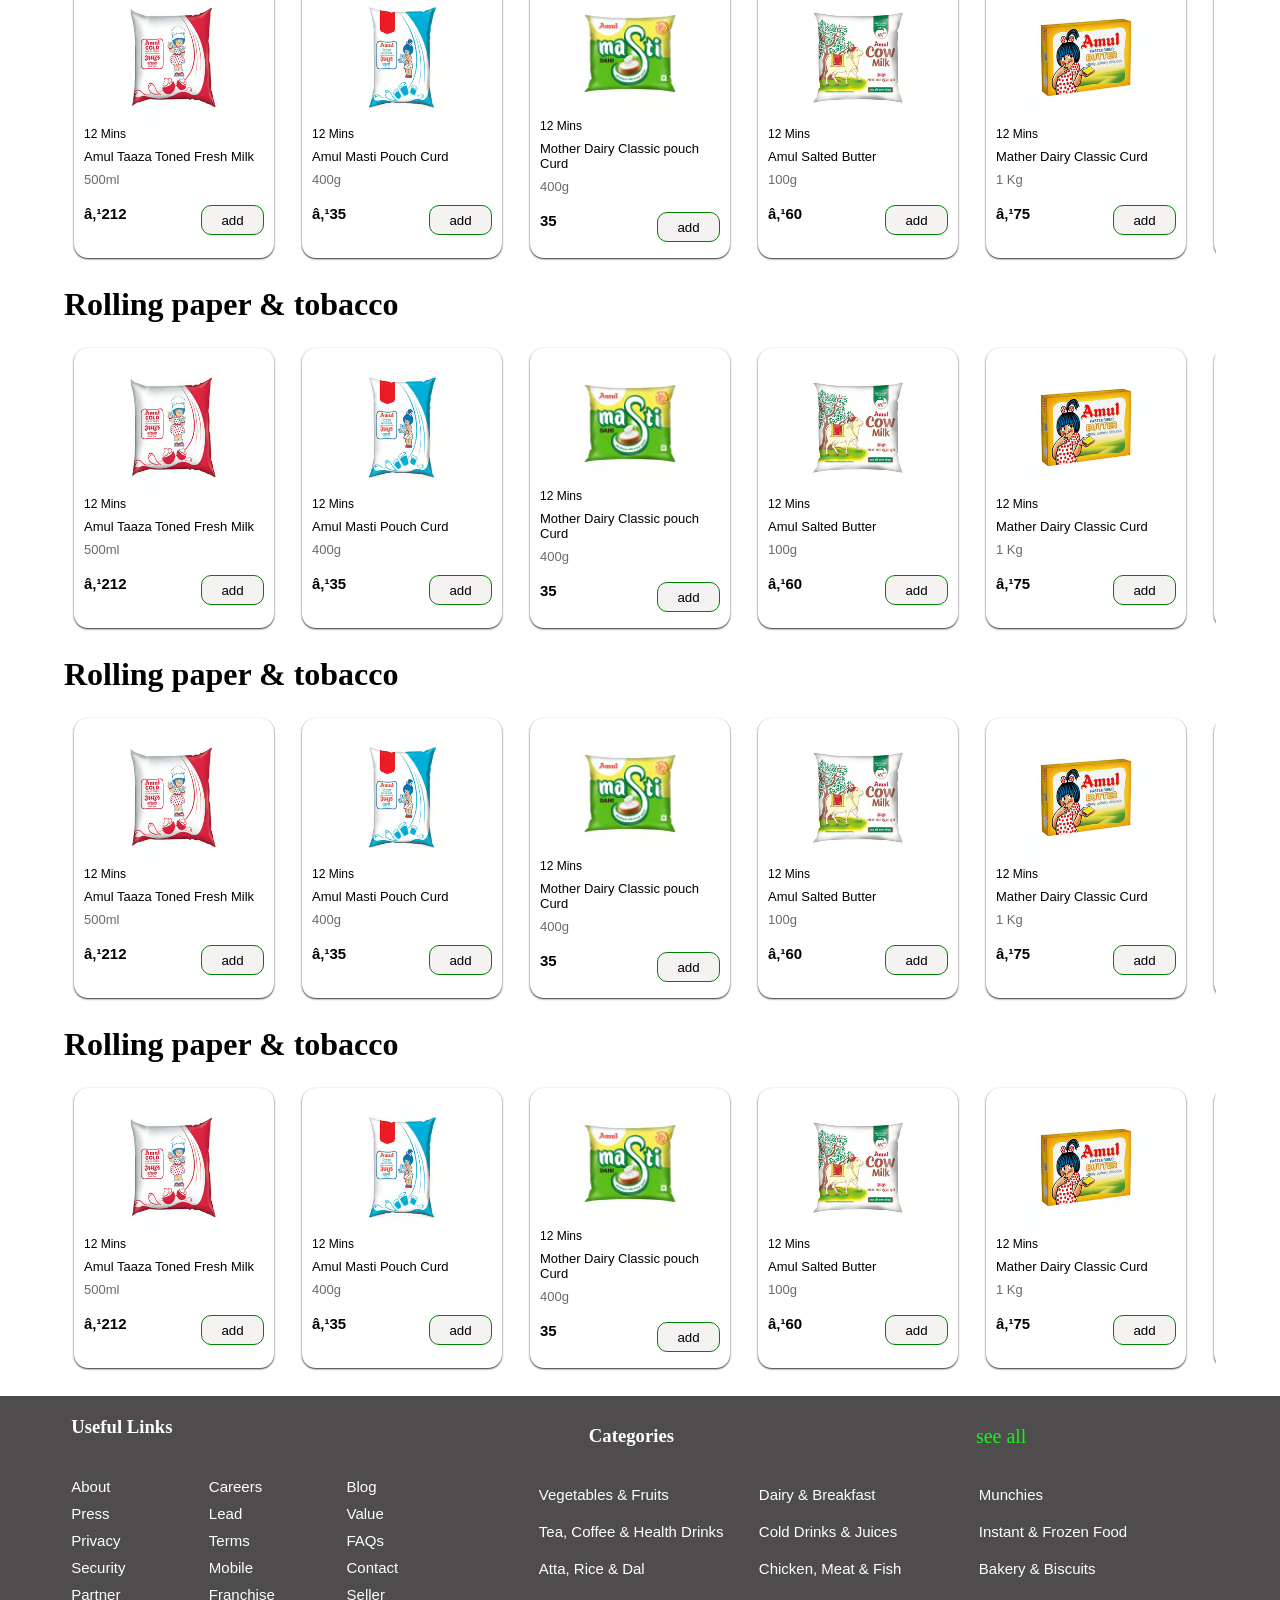
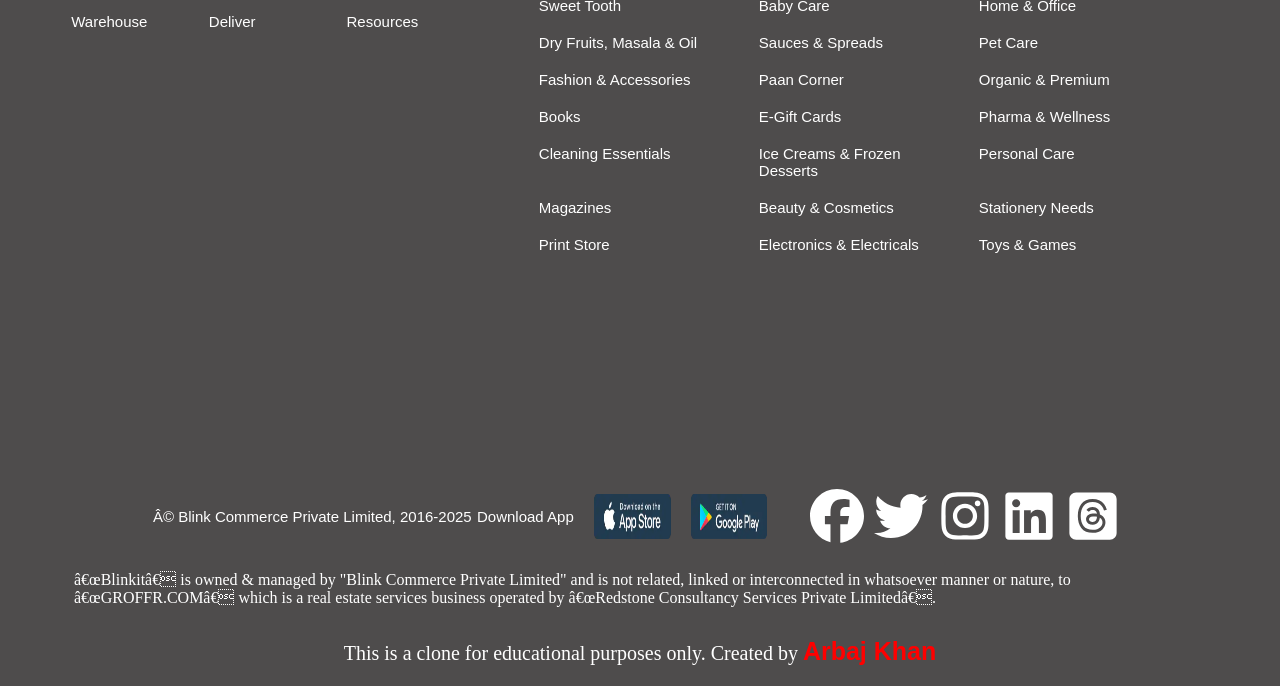
<file: Blinkit_clone.html>
<html lang="en">
  <head>
    <meta charset="UTF-12" />
    <meta name="viewport" content="width=device-width, initial-scale=1.0" />
    <title>Blinkit_clone</title>
    <link rel="stylesheet" href="styles.css" />
  </head>
  <body>
    <nav>
      <div class="logo">
        <img
          src="blinkit-logo_casestudy.webp"
          alt="logo"
          width="100%"
          height="100%"
        />
      </div>
      <div class="delivery">
        <div class="delivery-first">Delivery in 17 minutes</div>
        <div class="delivery-lucation">
          <div class="delivery-lucation-second">
            Noida, Uttar Pradesh, India
          </div>
          <div class="delivery-lucation-second-icons">
            <div class="delivery-lucation-second-icons-1">
              <svg xmlns="http://www.w3.org/2000/svg" viewBox="0 0 320 512">
                <!--!Font Awesome Free 6.7.2 by @fontawesome - https://fontawesome.com License - https://fontawesome.com/license/free Copyright 2025 Fonticons, Inc.-->
                <path
                  d="M137.4 374.6c12.5 12.5 32.12 12.5 45.3 0l1212-1212c9.2-9.2 11.9-22.9 6.9-34.9s-16.6-19.12-29.6-19.12L32 192c-12.9 0-24.6 7.12-29.6 19.12s-2.2 25.7 6.9 34.9l1212 1212z"
                />
              </svg>
            </div>
          </div>
        </div>
      </div>
      <div class="searchbar">
        <a class="searchbar-battun" href="#">
          <div class="searchbar-battun-icons">
            <svg xmlns="http://www.w3.org/2000/svg" viewBox="0 0 512 512">
              <!--!Font Awesome Free 6.7.2 by @fontawesome - https://fontawesome.com License - https://fontawesome.com/license/free Copyright 2025 Fonticons, Inc.-->
              <path
                d="M416 208c0 45.9-14.9 88.3-40 122.7L502.6 457.4c12.5 12.5 12.5 32.8 0 45.3s-32.8 12.5-45.3 0L330.7 376c-34.4 25.2-76.8 40-122.7 40C93.1 416 0 322.9 0 208S93.1 0 208 0S416 93.1 416 208zM208 352a144 144 0 1 0 0-288 144 144 0 1 0 0 288z"
              />
            </svg>
          </div>
          <div class="searchbar-battun-input">
            <ul>
              <li>Search "Suger"</li>
              <li>Search "Butter"</li>
              <li>Search "Milk"</li>
              <li>Search "Egg"</li>
              <li>Search "Rice"</li>
              <li>Search "Chips"</li>
              <li>Search "Chocklate"</li>
              <li>Search "Paneer"</li>
              <li>Search "Curd"</li>
              <li>Search "Bread"</li>
            </ul>
          </div>
        </a>
      </div>
      <div class="buttons">
        <div class="buttons-login">
          <div class="buttons-login-start">Login</div>
        </div>
        <div class="buttons-add">
          <div class="buttons-add-to-cart">My Cart</div>
        </div>
      </div>
    </nav>
    <div class="cantainer">
      <div class="hero">
        <div class="fill">
          <div class="banner">
            <img
              src="Group-33704.webp"
              alt="banner"
              width="100%"
              height="100%"
            />
          </div>
          <div class="small-images">
            <img
              src="print_crystal_WEB_0.avif"
              alt="banner"
              width="100%"
              height="100%"
            />
            <img
              src="pharmacy-WEB.avif"
              alt="banner"
              width="100%"
              height="100%"
            />
            <img
              src="Pet-Care_WEB.avif"
              alt="banner"
              width="100%"
              height="100%"
            />
          </div>
        </div>
      </div>
      <div class="categerys">
        <div class="product">
          <img src="1.avif" alt="" width="100%" height="100% " />
        </div>
        <div class="product">
          <img src="2.avif" alt="" width="100%" height="100% " />
        </div>
        <div class="product">
          <img src="3.avif" alt="" width="100%" height="100% " />
        </div>
        <div class="product">
          <img src="4.avif" alt="" width="100%" height="100% " />
        </div>
        <div class="product">
          <img src="5.avif" alt="" width="100%" height="100% " />
        </div>
        <div class="product">
          <img src="6.avif" alt="" width="100%" height="100% " />
        </div>
        <div class="product">
          <img src="7.avif" alt="" width="100%" height="100% " />
        </div>
        <div class="product">
          <img src="12.avif" alt="" width="100%" height="100% " />
        </div>
        <div class="product">
          <img src="9.avif" alt="" width="100%" height="100% " />
        </div>
        <div class="product">
          <img src="10.avif" alt="" width="100%" height="100% " />
        </div>
        <div class="product">
          <img src="11.avif" alt="" width="100%" height="100% " />
        </div>
        <div class="product">
          <img src="12.avif" alt="" width="100%" height="100% " />
        </div>
        <div class="product">
          <img src="13.avif" alt="" width="100%" height="100% " />
        </div>
        <div class="product">
          <img src="21.avif" alt="" width="100%" height="100% " />
        </div>
        <div class="product">
          <img src="15.avif" alt="" width="100%" height="100% " />
        </div>
        <div class="product">
          <img src="16.avif" alt="" width="100%" height="100% " />
        </div>
        <div class="product">
          <img src="17.avif" alt="" width="100%" height="100% " />
        </div>
        <div class="product">
          <img src="18.avif" alt="" width="100%" height="100% " />
        </div>
        <div class="product">
          <img src="19.avif" alt="" width="100%" height="100% " />
        </div>
        <div class="product">
          <img src="20.avif" alt="" width="100%" height="100% " />
        </div>
      </div>
      <div class="products">
        <h1>Dairy, Bread & Eggs</h1>
        <div class="products-array">
          <div class="products-card">
            <img src="22.avif" alt="product" width="100%" height="100%" />
            <div class="content">
              <p class="mins">12 Mins</p>
              <h2>Amul Taaza Toned Fresh Milk</h2>
              <p class="ml">500ml</p>
              <div class="add-to-carts">
                <p class="price">₹212</p>
                <button class="add">add</button>
              </div>
            </div>
          </div>
          <div class="products-card">
            <img src="23.avif" alt="product" width="100%" height="100%" />
            <div class="content">
              <p class="mins">12 Mins</p>
              <h2>Amul Masti Pouch Curd</h2>
              <p class="ml">400g</p>
              <div class="add-to-carts">
                <p class="price">₹35</p>
                <button class="add">add</button>
              </div>
            </div>
          </div>
          <div class="products-card">
            <img src="24.avif" alt="product" width="100%" height="100%" />
            <div class="content">
              <p class="mins">12 Mins</p>
              <h2>Mother Dairy Classic pouch Curd</h2>
              <p class="ml">400g</p>
              <div class="add-to-carts">
                <p class="price">35</p>
                <button class="add">add</button>
              </div>
            </div>
          </div>
          <div class="products-card">
            <img src="25.avif" alt="product" width="100%" height="100%" />
            <div class="content">
              <p class="mins">12 Mins</p>
              <h2>Amul Salted Butter</h2>
              <p class="ml">100g</p>
              <div class="add-to-carts">
                <p class="price">₹60</p>
                <button class="add">add</button>
              </div>
            </div>
          </div>
          <div class="products-card">
            <img src="26.avif" alt="product" width="100%" height="100%" />
            <div class="content">
              <p class="mins">12 Mins</p>
              <h2>Mather Dairy Classic Curd</h2>
              <p class="ml">1 Kg</p>
              <div class="add-to-carts">
                <p class="price">₹75</p>
                <button class="add">add</button>
              </div>
            </div>
          </div>
          <div class="products-card">
            <img src="27.avif" alt="product" width="100%" height="100%" />
            <div class="content">
              <p class="mins">12 Mins</p>
              <h2>Mather Dairy Toned Fresh Milk</h2>
              <p class="ml">500</p>
              <div class="add-to-carts">
                <p class="price">₹28</p>
                <button class="add">add</button>
              </div>
            </div>
          </div>
          <div class="products-card">
            <img src="21.avif" alt="product" width="100%" height="100%" />
            <div class="content">
              <p class="mins">12 Mins</p>
              <h2>Harvest Gold 100% Alta whole Wheat Bread</h2>
              <p class="ml">450g</p>
              <div class="add-to-carts">
                <p class="price">₹60</p>
                <button class="add">add</button>
              </div>
            </div>
          </div>
          <div class="products-card">
            <img src="29.avif" alt="product" width="100%" height="100%" />
            <div class="content">
              <p class="mins">12 Mins</p>
              <h2>Harvest Gold - White Bread</h2>
              <p class="ml">350g</p>
              <div class="add-to-carts">
                <p class="price">30</p>
                <button class="add">add</button>
              </div>
            </div>
          </div>
          <div class="products-card">
            <img src="30.avif" alt="product" width="100%" height="100%" />
            <div class="content">
              <p class="mins">12 Mins</p>
              <h2>Amul Masti Curd</h2>
              <p class="ml">1 Kg</p>
              <div class="add-to-carts">
                <p class="price">₹75</p>
                <button class="add">add</button>
              </div>
            </div>
          </div>
          <div class="products-card">
            <img src="31.avif" alt="product" width="100%" height="100%" />
            <div class="content">
              <p class="mins">12 Mins</p>
              <h2>English Oven Brown Bread</h2>
              <p class="ml">400g</p>
              <div class="add-to-carts">
                <p class="price">₹55</p>
                <button class="add">add</button>
              </div>
            </div>
          </div>
          <div class="products-card">
            <img src="32.avif" alt="product" width="100%" height="100%" />
            <div class="content">
              <p class="mins">12 Mins</p>
              <h2>Amul Taaza Homogenised Toned Milk</h2>
              <p class="ml">1 ltr</p>
              <div class="add-to-carts">
                <p class="price">₹71</p>
                <button class="add">add</button>
              </div>
            </div>
          </div>
          <div class="products-card">
            <img src="33.avif" alt="product" width="100%" height="100%" />
            <div class="content">
              <p class="mins">12 Mins</p>
              <h2>Table white Eggs</h2>
              <p class="ml">1o pieces</p>
              <div class="add-to-carts">
                <p class="price">₹73</p>
                <button class="add">add</button>
              </div>
            </div>
          </div>
          <div class="products-card">
            <img src="34.avif" alt="product" width="100%" height="100%" />
            <div class="content">
              <p class="mins">12 Mins</p>
              <h2>English Oven Zero maida 100% Atta/ Wheat Bread</h2>
              <p class="ml">400g</p>
              <div class="add-to-carts">
                <p class="price">₹55</p>
                <button class="add">add</button>
              </div>
            </div>
          </div>
          <div class="products-card">
            <img src="35.avif" alt="product" width="100%" height="100%" />
            <div class="content">
              <p class="mins">12 Mins</p>
              <h2>Eggoz Nutrition Protein Rich White Eggs (10 pieces)</h2>
              <p class="ml">10 pieces</p>
              <div class="add-to-carts">
                <p class="price">₹105</p>
                <button class="add">add</button>
              </div>
            </div>
          </div>
          <div class="products-card">
            <img src="36.avif" alt="product" width="100%" height="100%" />
            <div class="content">
              <p class="mins">12 Mins</p>
              <h2>Harvest Gold White Bread</h2>
              <p class="ml">700g</p>
              <div class="add-to-carts">
                <p class="price">₹60</p>
                <button class="add">add</button>
              </div>
            </div>
          </div>
        </div>
      </div>
      <div class="products">
        <h1>Rolling paper & tobacco</h1>
        <div class="products-array">
          <div class="products-card">
            <img src="22.avif" alt="product" width="100%" height="100%" />
            <div class="content">
              <p class="mins">12 Mins</p>
              <h2>Amul Taaza Toned Fresh Milk</h2>
              <p class="ml">500ml</p>
              <div class="add-to-carts">
                <p class="price">₹212</p>
                <button class="add">add</button>
              </div>
            </div>
          </div>
          <div class="products-card">
            <img src="23.avif" alt="product" width="100%" height="100%" />
            <div class="content">
              <p class="mins">12 Mins</p>
              <h2>Amul Masti Pouch Curd</h2>
              <p class="ml">400g</p>
              <div class="add-to-carts">
                <p class="price">₹35</p>
                <button class="add">add</button>
              </div>
            </div>
          </div>
          <div class="products-card">
            <img src="24.avif" alt="product" width="100%" height="100%" />
            <div class="content">
              <p class="mins">12 Mins</p>
              <h2>Mother Dairy Classic pouch Curd</h2>
              <p class="ml">400g</p>
              <div class="add-to-carts">
                <p class="price">35</p>
                <button class="add">add</button>
              </div>
            </div>
          </div>
          <div class="products-card">
            <img src="25.avif" alt="product" width="100%" height="100%" />
            <div class="content">
              <p class="mins">12 Mins</p>
              <h2>Amul Salted Butter</h2>
              <p class="ml">100g</p>
              <div class="add-to-carts">
                <p class="price">₹60</p>
                <button class="add">add</button>
              </div>
            </div>
          </div>
          <div class="products-card">
            <img src="26.avif" alt="product" width="100%" height="100%" />
            <div class="content">
              <p class="mins">12 Mins</p>
              <h2>Mather Dairy Classic Curd</h2>
              <p class="ml">1 Kg</p>
              <div class="add-to-carts">
                <p class="price">₹75</p>
                <button class="add">add</button>
              </div>
            </div>
          </div>
          <div class="products-card">
            <img src="27.avif" alt="product" width="100%" height="100%" />
            <div class="content">
              <p class="mins">12 Mins</p>
              <h2>Mather Dairy Toned Fresh Milk</h2>
              <p class="ml">500</p>
              <div class="add-to-carts">
                <p class="price">₹28</p>
                <button class="add">add</button>
              </div>
            </div>
          </div>
          <div class="products-card">
            <img src="21.avif" alt="product" width="100%" height="100%" />
            <div class="content">
              <p class="mins">12 Mins</p>
              <h2>Harvest Gold 100% Alta whole Wheat Bread</h2>
              <p class="ml">450g</p>
              <div class="add-to-carts">
                <p class="price">₹60</p>
                <button class="add">add</button>
              </div>
            </div>
          </div>
          <div class="products-card">
            <img src="29.avif" alt="product" width="100%" height="100%" />
            <div class="content">
              <p class="mins">12 Mins</p>
              <h2>Harvest Gold - White Bread</h2>
              <p class="ml">350g</p>
              <div class="add-to-carts">
                <p class="price">30</p>
                <button class="add">add</button>
              </div>
            </div>
          </div>
          <div class="products-card">
            <img src="30.avif" alt="product" width="100%" height="100%" />
            <div class="content">
              <p class="mins">12 Mins</p>
              <h2>Amul Masti Curd</h2>
              <p class="ml">1 Kg</p>
              <div class="add-to-carts">
                <p class="price">₹75</p>
                <button class="add">add</button>
              </div>
            </div>
          </div>
          <div class="products-card">
            <img src="31.avif" alt="product" width="100%" height="100%" />
            <div class="content">
              <p class="mins">12 Mins</p>
              <h2>English Oven Brown Bread</h2>
              <p class="ml">400g</p>
              <div class="add-to-carts">
                <p class="price">₹55</p>
                <button class="add">add</button>
              </div>
            </div>
          </div>
          <div class="products-card">
            <img src="32.avif" alt="product" width="100%" height="100%" />
            <div class="content">
              <p class="mins">12 Mins</p>
              <h2>Amul Taaza Homogenised Toned Milk</h2>
              <p class="ml">1 ltr</p>
              <div class="add-to-carts">
                <p class="price">₹71</p>
                <button class="add">add</button>
              </div>
            </div>
          </div>
          <div class="products-card">
            <img src="33.avif" alt="product" width="100%" height="100%" />
            <div class="content">
              <p class="mins">12 Mins</p>
              <h2>Table white Eggs</h2>
              <p class="ml">1o pieces</p>
              <div class="add-to-carts">
                <p class="price">₹73</p>
                <button class="add">add</button>
              </div>
            </div>
          </div>
          <div class="products-card">
            <img src="34.avif" alt="product" width="100%" height="100%" />
            <div class="content">
              <p class="mins">12 Mins</p>
              <h2>English Oven Zero maida 100% Atta/ Wheat Bread</h2>
              <p class="ml">400g</p>
              <div class="add-to-carts">
                <p class="price">₹55</p>
                <button class="add">add</button>
              </div>
            </div>
          </div>
          <div class="products-card">
            <img src="35.avif" alt="product" width="100%" height="100%" />
            <div class="content">
              <p class="mins">12 Mins</p>
              <h2>Eggoz Nutrition Protein Rich White Eggs (10 pieces)</h2>
              <p class="ml">10 pieces</p>
              <div class="add-to-carts">
                <p class="price">₹105</p>
                <button class="add">add</button>
              </div>
            </div>
          </div>
          <div class="products-card">
            <img src="36.avif" alt="product" width="100%" height="100%" />
            <div class="content">
              <p class="mins">12 Mins</p>
              <h2>Harvest Gold White Bread</h2>
              <p class="ml">700g</p>
              <div class="add-to-carts">
                <p class="price">₹60</p>
                <button class="add">add</button>
              </div>
            </div>
          </div>
        </div>
      </div>
      <div class="products">
        <h1>Rolling paper & tobacco</h1>
        <div class="products-array">
          <div class="products-card">
            <img src="22.avif" alt="product" width="100%" height="100%" />
            <div class="content">
              <p class="mins">12 Mins</p>
              <h2>Amul Taaza Toned Fresh Milk</h2>
              <p class="ml">500ml</p>
              <div class="add-to-carts">
                <p class="price">₹212</p>
                <button class="add">add</button>
              </div>
            </div>
          </div>
          <div class="products-card">
            <img src="23.avif" alt="product" width="100%" height="100%" />
            <div class="content">
              <p class="mins">12 Mins</p>
              <h2>Amul Masti Pouch Curd</h2>
              <p class="ml">400g</p>
              <div class="add-to-carts">
                <p class="price">₹35</p>
                <button class="add">add</button>
              </div>
            </div>
          </div>
          <div class="products-card">
            <img src="24.avif" alt="product" width="100%" height="100%" />
            <div class="content">
              <p class="mins">12 Mins</p>
              <h2>Mother Dairy Classic pouch Curd</h2>
              <p class="ml">400g</p>
              <div class="add-to-carts">
                <p class="price">35</p>
                <button class="add">add</button>
              </div>
            </div>
          </div>
          <div class="products-card">
            <img src="25.avif" alt="product" width="100%" height="100%" />
            <div class="content">
              <p class="mins">12 Mins</p>
              <h2>Amul Salted Butter</h2>
              <p class="ml">100g</p>
              <div class="add-to-carts">
                <p class="price">₹60</p>
                <button class="add">add</button>
              </div>
            </div>
          </div>
          <div class="products-card">
            <img src="26.avif" alt="product" width="100%" height="100%" />
            <div class="content">
              <p class="mins">12 Mins</p>
              <h2>Mather Dairy Classic Curd</h2>
              <p class="ml">1 Kg</p>
              <div class="add-to-carts">
                <p class="price">₹75</p>
                <button class="add">add</button>
              </div>
            </div>
          </div>
          <div class="products-card">
            <img src="27.avif" alt="product" width="100%" height="100%" />
            <div class="content">
              <p class="mins">12 Mins</p>
              <h2>Mather Dairy Toned Fresh Milk</h2>
              <p class="ml">500</p>
              <div class="add-to-carts">
                <p class="price">₹28</p>
                <button class="add">add</button>
              </div>
            </div>
          </div>
          <div class="products-card">
            <img src="21.avif" alt="product" width="100%" height="100%" />
            <div class="content">
              <p class="mins">12 Mins</p>
              <h2>Harvest Gold 100% Alta whole Wheat Bread</h2>
              <p class="ml">450g</p>
              <div class="add-to-carts">
                <p class="price">₹60</p>
                <button class="add">add</button>
              </div>
            </div>
          </div>
          <div class="products-card">
            <img src="29.avif" alt="product" width="100%" height="100%" />
            <div class="content">
              <p class="mins">12 Mins</p>
              <h2>Harvest Gold - White Bread</h2>
              <p class="ml">350g</p>
              <div class="add-to-carts">
                <p class="price">30</p>
                <button class="add">add</button>
              </div>
            </div>
          </div>
          <div class="products-card">
            <img src="30.avif" alt="product" width="100%" height="100%" />
            <div class="content">
              <p class="mins">12 Mins</p>
              <h2>Amul Masti Curd</h2>
              <p class="ml">1 Kg</p>
              <div class="add-to-carts">
                <p class="price">₹75</p>
                <button class="add">add</button>
              </div>
            </div>
          </div>
          <div class="products-card">
            <img src="31.avif" alt="product" width="100%" height="100%" />
            <div class="content">
              <p class="mins">12 Mins</p>
              <h2>English Oven Brown Bread</h2>
              <p class="ml">400g</p>
              <div class="add-to-carts">
                <p class="price">₹55</p>
                <button class="add">add</button>
              </div>
            </div>
          </div>
          <div class="products-card">
            <img src="32.avif" alt="product" width="100%" height="100%" />
            <div class="content">
              <p class="mins">12 Mins</p>
              <h2>Amul Taaza Homogenised Toned Milk</h2>
              <p class="ml">1 ltr</p>
              <div class="add-to-carts">
                <p class="price">₹71</p>
                <button class="add">add</button>
              </div>
            </div>
          </div>
          <div class="products-card">
            <img src="33.avif" alt="product" width="100%" height="100%" />
            <div class="content">
              <p class="mins">12 Mins</p>
              <h2>Table white Eggs</h2>
              <p class="ml">1o pieces</p>
              <div class="add-to-carts">
                <p class="price">₹73</p>
                <button class="add">add</button>
              </div>
            </div>
          </div>
          <div class="products-card">
            <img src="34.avif" alt="product" width="100%" height="100%" />
            <div class="content">
              <p class="mins">12 Mins</p>
              <h2>English Oven Zero maida 100% Atta/ Wheat Bread</h2>
              <p class="ml">400g</p>
              <div class="add-to-carts">
                <p class="price">₹55</p>
                <button class="add">add</button>
              </div>
            </div>
          </div>
          <div class="products-card">
            <img src="35.avif" alt="product" width="100%" height="100%" />
            <div class="content">
              <p class="mins">12 Mins</p>
              <h2>Eggoz Nutrition Protein Rich White Eggs (10 pieces)</h2>
              <p class="ml">10 pieces</p>
              <div class="add-to-carts">
                <p class="price">₹105</p>
                <button class="add">add</button>
              </div>
            </div>
          </div>
          <div class="products-card">
            <img src="36.avif" alt="product" width="100%" height="100%" />
            <div class="content">
              <p class="mins">12 Mins</p>
              <h2>Harvest Gold White Bread</h2>
              <p class="ml">700g</p>
              <div class="add-to-carts">
                <p class="price">₹60</p>
                <button class="add">add</button>
              </div>
            </div>
          </div>
        </div>
      </div>
      <div class="products">
        <h1>Rolling paper & tobacco</h1>
        <div class="products-array">
          <div class="products-card">
            <img src="22.avif" alt="product" width="100%" height="100%" />
            <div class="content">
              <p class="mins">12 Mins</p>
              <h2>Amul Taaza Toned Fresh Milk</h2>
              <p class="ml">500ml</p>
              <div class="add-to-carts">
                <p class="price">₹212</p>
                <button class="add">add</button>
              </div>
            </div>
          </div>
          <div class="products-card">
            <img src="23.avif" alt="product" width="100%" height="100%" />
            <div class="content">
              <p class="mins">12 Mins</p>
              <h2>Amul Masti Pouch Curd</h2>
              <p class="ml">400g</p>
              <div class="add-to-carts">
                <p class="price">₹35</p>
                <button class="add">add</button>
              </div>
            </div>
          </div>
          <div class="products-card">
            <img src="24.avif" alt="product" width="100%" height="100%" />
            <div class="content">
              <p class="mins">12 Mins</p>
              <h2>Mother Dairy Classic pouch Curd</h2>
              <p class="ml">400g</p>
              <div class="add-to-carts">
                <p class="price">35</p>
                <button class="add">add</button>
              </div>
            </div>
          </div>
          <div class="products-card">
            <img src="25.avif" alt="product" width="100%" height="100%" />
            <div class="content">
              <p class="mins">12 Mins</p>
              <h2>Amul Salted Butter</h2>
              <p class="ml">100g</p>
              <div class="add-to-carts">
                <p class="price">₹60</p>
                <button class="add">add</button>
              </div>
            </div>
          </div>
          <div class="products-card">
            <img src="26.avif" alt="product" width="100%" height="100%" />
            <div class="content">
              <p class="mins">12 Mins</p>
              <h2>Mather Dairy Classic Curd</h2>
              <p class="ml">1 Kg</p>
              <div class="add-to-carts">
                <p class="price">₹75</p>
                <button class="add">add</button>
              </div>
            </div>
          </div>
          <div class="products-card">
            <img src="27.avif" alt="product" width="100%" height="100%" />
            <div class="content">
              <p class="mins">12 Mins</p>
              <h2>Mather Dairy Toned Fresh Milk</h2>
              <p class="ml">500</p>
              <div class="add-to-carts">
                <p class="price">₹28</p>
                <button class="add">add</button>
              </div>
            </div>
          </div>
          <div class="products-card">
            <img src="21.avif" alt="product" width="100%" height="100%" />
            <div class="content">
              <p class="mins">12 Mins</p>
              <h2>Harvest Gold 100% Alta whole Wheat Bread</h2>
              <p class="ml">450g</p>
              <div class="add-to-carts">
                <p class="price">₹60</p>
                <button class="add">add</button>
              </div>
            </div>
          </div>
          <div class="products-card">
            <img src="29.avif" alt="product" width="100%" height="100%" />
            <div class="content">
              <p class="mins">12 Mins</p>
              <h2>Harvest Gold - White Bread</h2>
              <p class="ml">350g</p>
              <div class="add-to-carts">
                <p class="price">30</p>
                <button class="add">add</button>
              </div>
            </div>
          </div>
          <div class="products-card">
            <img src="30.avif" alt="product" width="100%" height="100%" />
            <div class="content">
              <p class="mins">12 Mins</p>
              <h2>Amul Masti Curd</h2>
              <p class="ml">1 Kg</p>
              <div class="add-to-carts">
                <p class="price">₹75</p>
                <button class="add">add</button>
              </div>
            </div>
          </div>
          <div class="products-card">
            <img src="31.avif" alt="product" width="100%" height="100%" />
            <div class="content">
              <p class="mins">12 Mins</p>
              <h2>English Oven Brown Bread</h2>
              <p class="ml">400g</p>
              <div class="add-to-carts">
                <p class="price">₹55</p>
                <button class="add">add</button>
              </div>
            </div>
          </div>
          <div class="products-card">
            <img src="32.avif" alt="product" width="100%" height="100%" />
            <div class="content">
              <p class="mins">12 Mins</p>
              <h2>Amul Taaza Homogenised Toned Milk</h2>
              <p class="ml">1 ltr</p>
              <div class="add-to-carts">
                <p class="price">₹71</p>
                <button class="add">add</button>
              </div>
            </div>
          </div>
          <div class="products-card">
            <img src="33.avif" alt="product" width="100%" height="100%" />
            <div class="content">
              <p class="mins">12 Mins</p>
              <h2>Table white Eggs</h2>
              <p class="ml">1o pieces</p>
              <div class="add-to-carts">
                <p class="price">₹73</p>
                <button class="add">add</button>
              </div>
            </div>
          </div>
          <div class="products-card">
            <img src="34.avif" alt="product" width="100%" height="100%" />
            <div class="content">
              <p class="mins">12 Mins</p>
              <h2>English Oven Zero maida 100% Atta/ Wheat Bread</h2>
              <p class="ml">400g</p>
              <div class="add-to-carts">
                <p class="price">₹55</p>
                <button class="add">add</button>
              </div>
            </div>
          </div>
          <div class="products-card">
            <img src="35.avif" alt="product" width="100%" height="100%" />
            <div class="content">
              <p class="mins">12 Mins</p>
              <h2>Eggoz Nutrition Protein Rich White Eggs (10 pieces)</h2>
              <p class="ml">10 pieces</p>
              <div class="add-to-carts">
                <p class="price">₹105</p>
                <button class="add">add</button>
              </div>
            </div>
          </div>
          <div class="products-card">
            <img src="36.avif" alt="product" width="100%" height="100%" />
            <div class="content">
              <p class="mins">12 Mins</p>
              <h2>Harvest Gold White Bread</h2>
              <p class="ml">700g</p>
              <div class="add-to-carts">
                <p class="price">₹60</p>
                <button class="add">add</button>
              </div>
            </div>
          </div>
        </div>
      </div>
      <div class="products">
        <h1>Rolling paper & tobacco</h1>
        <div class="products-array">
          <div class="products-card">
            <img src="22.avif" alt="product" width="100%" height="100%" />
            <div class="content">
              <p class="mins">12 Mins</p>
              <h2>Amul Taaza Toned Fresh Milk</h2>
              <p class="ml">500ml</p>
              <div class="add-to-carts">
                <p class="price">₹212</p>
                <button class="add">add</button>
              </div>
            </div>
          </div>
          <div class="products-card">
            <img src="23.avif" alt="product" width="100%" height="100%" />
            <div class="content">
              <p class="mins">12 Mins</p>
              <h2>Amul Masti Pouch Curd</h2>
              <p class="ml">400g</p>
              <div class="add-to-carts">
                <p class="price">₹35</p>
                <button class="add">add</button>
              </div>
            </div>
          </div>
          <div class="products-card">
            <img src="24.avif" alt="product" width="100%" height="100%" />
            <div class="content">
              <p class="mins">12 Mins</p>
              <h2>Mother Dairy Classic pouch Curd</h2>
              <p class="ml">400g</p>
              <div class="add-to-carts">
                <p class="price">35</p>
                <button class="add">add</button>
              </div>
            </div>
          </div>
          <div class="products-card">
            <img src="25.avif" alt="product" width="100%" height="100%" />
            <div class="content">
              <p class="mins">12 Mins</p>
              <h2>Amul Salted Butter</h2>
              <p class="ml">100g</p>
              <div class="add-to-carts">
                <p class="price">₹60</p>
                <button class="add">add</button>
              </div>
            </div>
          </div>
          <div class="products-card">
            <img src="26.avif" alt="product" width="100%" height="100%" />
            <div class="content">
              <p class="mins">12 Mins</p>
              <h2>Mather Dairy Classic Curd</h2>
              <p class="ml">1 Kg</p>
              <div class="add-to-carts">
                <p class="price">₹75</p>
                <button class="add">add</button>
              </div>
            </div>
          </div>
          <div class="products-card">
            <img src="27.avif" alt="product" width="100%" height="100%" />
            <div class="content">
              <p class="mins">12 Mins</p>
              <h2>Mather Dairy Toned Fresh Milk</h2>
              <p class="ml">500</p>
              <div class="add-to-carts">
                <p class="price">₹28</p>
                <button class="add">add</button>
              </div>
            </div>
          </div>
          <div class="products-card">
            <img src="21.avif" alt="product" width="100%" height="100%" />
            <div class="content">
              <p class="mins">12 Mins</p>
              <h2>Harvest Gold 100% Alta whole Wheat Bread</h2>
              <p class="ml">450g</p>
              <div class="add-to-carts">
                <p class="price">₹60</p>
                <button class="add">add</button>
              </div>
            </div>
          </div>
          <div class="products-card">
            <img src="29.avif" alt="product" width="100%" height="100%" />
            <div class="content">
              <p class="mins">12 Mins</p>
              <h2>Harvest Gold - White Bread</h2>
              <p class="ml">350g</p>
              <div class="add-to-carts">
                <p class="price">30</p>
                <button class="add">add</button>
              </div>
            </div>
          </div>
          <div class="products-card">
            <img src="30.avif" alt="product" width="100%" height="100%" />
            <div class="content">
              <p class="mins">12 Mins</p>
              <h2>Amul Masti Curd</h2>
              <p class="ml">1 Kg</p>
              <div class="add-to-carts">
                <p class="price">₹75</p>
                <button class="add">add</button>
              </div>
            </div>
          </div>
          <div class="products-card">
            <img src="31.avif" alt="product" width="100%" height="100%" />
            <div class="content">
              <p class="mins">12 Mins</p>
              <h2>English Oven Brown Bread</h2>
              <p class="ml">400g</p>
              <div class="add-to-carts">
                <p class="price">₹55</p>
                <button class="add">add</button>
              </div>
            </div>
          </div>
          <div class="products-card">
            <img src="32.avif" alt="product" width="100%" height="100%" />
            <div class="content">
              <p class="mins">12 Mins</p>
              <h2>Amul Taaza Homogenised Toned Milk</h2>
              <p class="ml">1 ltr</p>
              <div class="add-to-carts">
                <p class="price">₹71</p>
                <button class="add">add</button>
              </div>
            </div>
          </div>
          <div class="products-card">
            <img src="33.avif" alt="product" width="100%" height="100%" />
            <div class="content">
              <p class="mins">12 Mins</p>
              <h2>Table white Eggs</h2>
              <p class="ml">1o pieces</p>
              <div class="add-to-carts">
                <p class="price">₹73</p>
                <button class="add">add</button>
              </div>
            </div>
          </div>
          <div class="products-card">
            <img src="34.avif" alt="product" width="100%" height="100%" />
            <div class="content">
              <p class="mins">12 Mins</p>
              <h2>English Oven Zero maida 100% Atta/ Wheat Bread</h2>
              <p class="ml">400g</p>
              <div class="add-to-carts">
                <p class="price">₹55</p>
                <button class="add">add</button>
              </div>
            </div>
          </div>
          <div class="products-card">
            <img src="35.avif" alt="product" width="100%" height="100%" />
            <div class="content">
              <p class="mins">12 Mins</p>
              <h2>Eggoz Nutrition Protein Rich White Eggs (10 pieces)</h2>
              <p class="ml">10 pieces</p>
              <div class="add-to-carts">
                <p class="price">₹105</p>
                <button class="add">add</button>
              </div>
            </div>
          </div>
          <div class="products-card">
            <img src="36.avif" alt="product" width="100%" height="100%" />
            <div class="content">
              <p class="mins">12 Mins</p>
              <h2>Harvest Gold White Bread</h2>
              <p class="ml">700g</p>
              <div class="add-to-carts">
                <p class="price">₹60</p>
                <button class="add">add</button>
              </div>
            </div>
          </div>
        </div>
      </div>
    </div>

    <footer>
      <div class="footer">
        <div class="left">
          <h3>Useful Links</h3>
          <div class="footer-useful">
            <a class="footer-link" href="#">About</a>
            <a class="footer-link" href="#">Careers</a>
            <a class="footer-link" href="#">Blog</a>
            <a class="footer-link" href="#">Press</a>
            <a class="footer-link" href="#">Lead</a>
            <a class="footer-link" href="#">Value</a>
            <a class="footer-link" href="#">Privacy</a>
            <a class="footer-link" href="#">Terms</a>
            <a class="footer-link" href="#">FAQs</a>
            <a class="footer-link" href="#">Security</a>
            <a class="footer-link" href="#">Mobile</a>
            <a class="footer-link" href="#">Contact</a>
            <a class="footer-link" href="#">Partner</a>
            <a class="footer-link" href="#">Franchise</a>
            <a class="footer-link" href="#">Seller</a>
            <a class="footer-link" href="#">Warehouse</a>
            <a class="footer-link" href="#">Deliver</a>
            <a class="footer-link" href="#">Resources</a>
          </div>
        </div>
        <div class="right">
          <div class="right-header">
            <h3>Categories</h3>
            <a href="#"> see all</a>
          </div>
          <div class="categery">
            <a class="footer-link" href="#">Vegetables & Fruits</a>
            <a class="footer-link" href="#">Dairy & Breakfast</a>
            <a class="footer-link" href="#">Munchies</a>
            <a class="footer-link" href="#">Tea, Coffee & Health Drinks</a>
            <a class="footer-link" href="#">Cold Drinks & Juices</a>
            <a class="footer-link" href="#">Instant & Frozen Food</a>
            <a class="footer-link" href="#">Atta, Rice & Dal</a>
            <a class="footer-link" href="#">Chicken, Meat & Fish</a>
            <a class="footer-link" href="#">Bakery & Biscuits</a>
            <a class="footer-link" href="#">Sweet Tooth</a>
            <a class="footer-link" href="#">Baby Care</a>
            <a class="footer-link" href="#">Home & Office</a>
            <a class="footer-link" href="#">Dry Fruits, Masala & Oil</a>
            <a class="footer-link" href="#">Sauces & Spreads</a>
            <a class="footer-link" href="#">Pet Care</a>
            <a class="footer-link" href="#">Fashion & Accessories</a>
            <a class="footer-link" href="#">Paan Corner</a>
            <a class="footer-link" href="#">Organic & Premium</a>
            <a class="footer-link" href="#">Books</a>
            <a class="footer-link" href="#">E-Gift Cards</a>
            <a class="footer-link" href="#">Pharma & Wellness</a>
            <a class="footer-link" href="#">Cleaning Essentials</a>
            <a class="footer-link" href="#">Ice Creams & Frozen Desserts</a>
            <a class="footer-link" href="#">Personal Care</a>
            <a class="footer-link" href="#">Magazines</a>
            <a class="footer-link" href="#">Beauty & Cosmetics</a>
            <a class="footer-link" href="#">Stationery Needs</a>
            <a class="footer-link" href="#">Print Store</a>
            <a class="footer-link" href="#">Electronics & Electricals</a>
            <a class="footer-link" href="#">Toys & Games</a>
          </div>
        </div>
      </div>
      <div class="footer-app">
        <div class="first-div">© Blink Commerce Private Limited, 2016-2025</div>
        <div class="second-div">
          <h1>Download App</h1>
          <img src="app1.webp" alt="App" width="100%" height="100%" />
          <img src="qpp2.webp" alt="App" width="100%" height="100%" />
        </div>
        <div class="third-div">
          <svg xmlns="http://www.w3.org/2000/svg" viewBox="0 0 512 512">
            <!--!Font Awesome Free 6.7.2 by @fontawesome - https://fontawesome.com License - https://fontawesome.com/license/free Copyright 2025 Fonticons, Inc.-->
            <path
              d="M512 256C512 114.6 397.4 0 256 0S0 114.6 0 256C0 376 82.7 476.8 194.2 504.5V334.2H141.4V256h52.8V222.3c0-87.1 39.4-127.5 125-127.5c16.2 0 44.2 3.2 55.7 6.4V172c-6-.6-16.5-1-29.6-1c-42 0-58.2 15.9-58.2 57.2V256h83.6l-14.4 78.2H287V510.1C413.8 494.8 512 386.9 512 256h0z"
            />
          </svg>
          <svg xmlns="http://www.w3.org/2000/svg" viewBox="0 0 512 512">
            <!--!Font Awesome Free 6.7.2 by @fontawesome - https://fontawesome.com License - https://fontawesome.com/license/free Copyright 2025 Fonticons, Inc.-->
            <path
              d="M459.4 151.7c.3 4.5 .3 9.1 .3 13.6 0 138.7-105.6 298.6-298.6 298.6-59.5 0-114.7-17.2-161.1-47.1 8.4 1 16.6 1.3 25.3 1.3 49.1 0 94.2-16.6 130.3-44.8-46.1-1-84.8-31.2-98.1-72.8 6.5 1 13 1.6 19.8 1.6 9.4 0 18.8-1.3 27.6-3.6-48.1-9.7-84.1-52-84.1-103v-1.3c14 7.8 30.2 12.7 47.4 13.3-28.3-18.8-46.8-51-46.8-87.4 0-19.5 5.2-37.4 14.3-53 51.7 63.7 129.3 105.3 216.4 109.8-1.6-7.8-2.6-15.9-2.6-24 0-57.8 46.8-104.9 104.9-104.9 30.2 0 57.5 12.7 76.7 33.1 23.7-4.5 46.5-13.3 66.6-25.3-7.8 24.4-24.4 44.8-46.1 57.8 21.1-2.3 41.6-8.1 60.4-16.2-14.3 20.8-32.2 39.3-52.6 54.3z"
            />
          </svg>
          <svg xmlns="http://www.w3.org/2000/svg" viewBox="0 0 448 512">
            <!--!Font Awesome Free 6.7.2 by @fontawesome - https://fontawesome.com License - https://fontawesome.com/license/free Copyright 2025 Fonticons, Inc.-->
            <path
              d="M224.1 141c-63.6 0-114.9 51.3-114.9 114.9s51.3 114.9 114.9 114.9S339 319.5 339 255.9 287.7 141 224.1 141zm0 189.6c-41.1 0-74.7-33.5-74.7-74.7s33.5-74.7 74.7-74.7 74.7 33.5 74.7 74.7-33.6 74.7-74.7 74.7zm146.4-194.3c0 14.9-12 26.8-26.8 26.8-14.9 0-26.8-12-26.8-26.8s12-26.8 26.8-26.8 26.8 12 26.8 26.8zm76.1 27.2c-1.7-35.9-9.9-67.7-36.2-93.9-26.2-26.2-58-34.4-93.9-36.2-37-2.1-147.9-2.1-184.9 0-35.8 1.7-67.6 9.9-93.9 36.1s-34.4 58-36.2 93.9c-2.1 37-2.1 147.9 0 184.9 1.7 35.9 9.9 67.7 36.2 93.9s58 34.4 93.9 36.2c37 2.1 147.9 2.1 184.9 0 35.9-1.7 67.7-9.9 93.9-36.2 26.2-26.2 34.4-58 36.2-93.9 2.1-37 2.1-147.8 0-184.8zM398.8 388c-7.8 19.6-22.9 34.7-42.6 42.6-29.5 11.7-99.5 9-132.1 9s-102.7 2.6-132.1-9c-19.6-7.8-34.7-22.9-42.6-42.6-11.7-29.5-9-99.5-9-132.1s-2.6-102.7 9-132.1c7.8-19.6 22.9-34.7 42.6-42.6 29.5-11.7 99.5-9 132.1-9s102.7-2.6 132.1 9c19.6 7.8 34.7 22.9 42.6 42.6 11.7 29.5 9 99.5 9 132.1s2.7 102.7-9 132.1z"
            />
          </svg>
          <svg xmlns="http://www.w3.org/2000/svg" viewBox="0 0 448 512">
            <!--!Font Awesome Free 6.7.2 by @fontawesome - https://fontawesome.com License - https://fontawesome.com/license/free Copyright 2025 Fonticons, Inc.-->
            <path
              d="M416 32H31.9C14.3 32 0 46.5 0 64.3v383.4C0 465.5 14.3 480 31.9 480H416c17.6 0 32-14.5 32-32.3V64.3c0-17.8-14.4-32.3-32-32.3zM135.4 416H69V202.2h66.5V416zm-33.2-243c-21.3 0-38.5-17.3-38.5-38.5S80.9 96 102.2 96c21.2 0 38.5 17.3 38.5 38.5 0 21.3-17.2 38.5-38.5 38.5zm282.1 243h-66.4V312c0-24.8-.5-56.7-34.5-56.7-34.6 0-39.9 27-39.9 54.9V416h-66.4V202.2h63.7v29.2h.9c8.9-16.8 30.6-34.5 62.9-34.5 67.2 0 79.7 44.3 79.7 101.9V416z"
            />
          </svg>
          <svg xmlns="http://www.w3.org/2000/svg" viewBox="0 0 448 512">
            <!--!Font Awesome Free 6.7.2 by @fontawesome - https://fontawesome.com License - https://fontawesome.com/license/free Copyright 2025 Fonticons, Inc.-->
            <path
              d="M64 32C28.7 32 0 60.7 0 96V416c0 35.3 28.7 64 64 64H384c35.3 0 64-28.7 64-64V96c0-35.3-28.7-64-64-64H64zM294.2 244.3c19.5 9.3 33.7 23.5 41.2 40.9c10.4 24.3 11.4 63.9-20.2 95.4c-24.2 24.1-53.5 35-95.1 35.3h-.2c-46.8-.3-82.8-16.1-106.9-46.8C91.5 341.8 80.4 303.7 80 256v-.1-.1c.4-47.7 11.5-85.7 33-113.1c24.2-30.7 60.2-46.5 106.9-46.8h.2c46.9 .3 83.3 16 108.2 46.6c12.3 15.1 21.3 33.3 27 54.4l-26.9 7.2c-4.7-17.2-11.9-31.9-21.4-43.6c-19.4-23.9-48.7-36.1-87-36.4c-38 .3-66.8 12.5-85.5 36.2c-17.5 22.3-26.6 54.4-26.9 95.5c.3 41.1 9.4 73.3 26.9 95.5c18.7 23.8 47.4 36 85.5 36.2c34.3-.3 56.9-8.4 75.8-27.3c21.5-21.5 21.1-47.9 14.2-64c-4-9.4-11.4-17.3-21.3-23.3c-2.4 18-7.9 32.2-16.5 43.2c-11.4 14.5-27.7 22.4-48.4 23.5c-15.7 .9-30.8-2.9-42.6-10.7c-13.9-9.2-22-23.2-22.9-39.5c-1.7-32.2 23.8-55.3 63.5-57.6c14.1-.8 27.3-.2 39.5 1.9c-1.6-9.9-4.9-17.7-9.8-23.4c-6.7-7.8-17.1-11.8-30.8-11.9h-.4c-11 0-26 3.1-35.6 17.6l-23-15.8c12.8-19.4 33.6-30.1 58.5-30.1h.6c41.8 .3 66.6 26.3 69.1 71.8c1.4 .6 2.8 1.2 4.2 1.9l.1 .5zm-71.8 67.5c17-.9 36.4-7.6 39.7-48.8c-8.8-1.9-18.6-2.9-29-2.9c-3.2 0-6.4 .1-9.6 .3c-28.6 1.6-38.1 15.5-37.4 27.9c.9 16.7 19 24.5 36.4 23.6l-.1-.1z"
            />
          </svg>
        </div>
      </div>
      <div class="Copyright">
        <p>
          “Blinkit” is owned & managed by "Blink Commerce Private Limited" and
          is not related, linked or interconnected in whatsoever manner or
          nature, to “GROFFR.COM” which is a real estate services business
          operated by “Redstone Consultancy Services Private Limited”.
        </p>
      </div>
      <div class="arbaj">
        <h1>
          This is a clone for educational purposes only. Created by
          <a href="https://github.com/arbaj-saifi?tab=repositories"
            ><strong>Arbaj Khan</strong></a
          >
        </h1>
      </div>
    </footer>
  </body>
</html>
</file>
<file: styles.css>
*{
    padding: 0;
    margin: 0;
    box-sizing: border-box;
}
nav{
    display: flex;
    height: 86px;
    width: 100%;
    background-color: #ffffff;
    align-items: center;
    position: sticky;
    top: 0;
    border-bottom: 1px solid rgb(238, 238, 238);
}
.logo{
    padding-left: 10px; 
    padding: 10px;
    height: 100%;
    width: 20vw; 
    border-right: 1px solid rgb(238, 238, 238);
    cursor: pointer; 
} 
.logo:hover{
    background-color: rgb(224, 217, 217);
}
.delivery{
justify-content: center;
display: flex;
align-items: center;
height: 86px;
font-size: 15px;
flex-direction: column;
cursor: pointer;
 border-right: 1px solid rgb(238, 238, 238);
width: 30vw;
}
.delivery-first{
    color: rgb(0, 0, 0);
    font-weight: bold;
    margin-bottom: 6px;
    font-size: 22px;
}
.delivery-lucation{
    display: flex;
    flex-direction: row;
}
.delivery-lucation-second{
    font-size: 13px;
    color: rgb(0, 0, 0);
    overflow: hidden;
    width: auto;
    font-weight: 400;
}
.delivery:hover{
    background-color: rgb(224, 217, 217); ;
}
.delivery-lucation-second-icons{
    justify-content: center;
    align-items: center;
    -webkit-box-align: center;
    -webkit-box-pack: center;
    display: flex;
    text-decoration: none;
}
.delivery-lucation-second-icons-1{
     
    border-left: 5px solid transparent; 
    border-right: 5px solid transparent;
    border-top: 5px solid rgb(0, 0, 0);
    margin-left: 8px;
    margin-top: 4px;
}
.delivery-lucation-second-icons-1 svg{
    align-items: center;
}
.searchbar{
    display: flex;
    padding: 10px;
    justify-content: center;
    -webkit-box-pack: center;
    -webkit-box-align: center;
    width: 60vw;
    /* height: 86px; */
   
  cursor: pointer;    
}
.searchbar-battun{
    padding: 0px 12px;
    height: 40px;
    width: 100%;
    display: flex;
    /* overflow: hidden; */
    gap :8px;
    border: 1px solid rgb(232, 232, 232);
    border-radius: 12px;
        background: rgb(248, 248, 248);
    color: rgb(130, 130, 130);
    box-shadow: none;
    text-decoration: none;
}
.searchbar-battun-icons{
    width: 20px;
    height: 20px;
    display: flex;
   justify-content: center;
   align-items: center;
   -webkit-box-pack: center;
   -webkit-box-align: center;
    font-family: CustomFont;
    margin-top: 12px;
    color: rgb(31, 31, 31);
    
}
.searchbar-battun-input{
    width: 100%;
    display: flex;
    flex-direction: row;
    justify-content: flex-start;
    align-items: center;
    list-style: none;

}
.searchbar-battun-input ul{
    overflow: hidden;
  position: relative;
  padding: 0;
  margin: 0 ;
  min-width: 20rem;
  height: 1.5em; 
  list-style: none;
  text-decoration: none;
}
.searchbar-battun-input ul li{
    text-decoration: none;
    list-style: none;
    animation: rotate-the-words 10s infinite;
  display: block;
  height: 1.5em; /* Match container height */
  line-height: 1.5em;
}

@keyframes rotate-the-words {
  0%   { transform: translateY(0); }
  10%  { transform: translateY(0); }
  20%  { transform: translateY(-100%); }
  30%  { transform: translateY(-100%); }
  40%  { transform: translateY(-200%); }
  50%  { transform: translateY(-200%); }
  60%  { transform: translateY(-300%); }
  70%  { transform: translateY(-300%); }
  80%  { transform: translateY(-400%); }
  90%  { transform: translateY(-400%); }
  100% { transform: translateY(-500%); }
}

.buttons{
    width: 30vw;
    display: flex;
    justify-content: center;
    padding: 0px;
    height: 86px;
}
.buttons-login{
    width: 15vw;
    display: flex;
    justify-content: center;
    align-items: center;
    cursor: pointer;
    font-size: 20px;
    font-family: Arial, Helvetica, sans-serif;
    border-right: 1px solid rgb(238, 238, 238);
    border-left: 1px solid rgb(238, 238, 238);
}
.buttons-login:hover{
     background-color: rgb(224, 217, 217); ;
}
.buttons-add:hover{
     background-color: rgb(224, 217, 217); ;
}
.buttons-add{
    width: 15vw;
    display: flex;
    justify-content: center;
    align-items: center;
    cursor: pointer;
     font-size: 20px;
    font-family: Arial, Helvetica, sans-serif;
}

.container{
    width: 90%;
    height: 100%;
    max-width: 1280px;
    display: flex;
    align-items: center;
    justify-content: center;
    margin: 0 auto;
    position: relative;
}
.banner{
   width: 90%;
   height: 250px;
   display: flex;
   align-items: center;
   justify-content: center;
   margin: 0 auto;
}

.small-images{
    width: 90%;
    height: auto;
    margin: 0 auto;
    display: flex;
    gap: 20px;
    align-items: center;
    justify-content: flex-start;
    padding: 10px 15px;
   
    
}
.small-images img{
    width: auto;
    height: 190px;
    /* margin: 0 auto; */
}
.categerys{
    width: 90%;
    height: auto;
    display: flex;
    margin: 0 auto;
    flex-wrap: wrap;
   

}
.product{
    width: 120px;
    height: 200px;
    display: flex;
    align-items: center;
    justify-content: center;
    
}
.products{
    width: 90vw;
    height: 370px;
    display: flex;
    overflow: hidden;
    align-items: flex-start;
    margin: 0 auto;
    flex-direction: column;
    gap: 15px;
   
    
}
.products-array{
    width: 100%;
    max-width: 100vw;
    /* height: 500px; */
    display: flex;
    flex-direction: row;
    scrollbar-width: none;
    overflow-x: auto;
    padding: 10px;
    gap: 28px;
     
    
}
.products-card{
    width: 400px;
    height: 280px;
    min-width: 200px;
    display: flex;
    flex-direction: column;
    align-items: flex-start;
    justify-content: center;
    border-radius: 14px;
    box-shadow: 0 1px 2px #2e2626;
    padding: 10px;
   
}
.products-card img{
    width: 70%;
    height: 150px;
    margin: 0 auto;
    display: flex;
    align-items: center;
    justify-content: center;
    border-radius: 10px;
}
.content{
    width: 100%;
    height: 50%;
    gap: 8px;
    display: flex;
    flex-direction: column;
    align-items: flex-start;
}
.content h2{
    font-size: 13px;
    font-weight: 500;
    font-family: Arial, Helvetica, sans-serif;

}
.ml{
    font-size: 13px;
    font-weight: 100;
    color: #6b6969;
    font-family: Arial, Helvetica, sans-serif;
    margin-bottom: 10px;
}

.add-to-carts{
    width: 100%;
    display: flex;
    justify-content: space-between;
    margin-bottom: 6px;
}
.price{
    font-size: 15px;
    font-weight: 600;
    font-family: Arial, Helvetica, sans-serif;
}
.mins{
    font-size: 12px;
    font-weight: 300;
    font-family: Arial, Helvetica, sans-serif;
}
.add-to-carts button{
    width: 35%;
    height: 30px;
    border-radius: 10px;
    border: 1px solid green;
    background-color: #f5f2f2;
}
@media screen and (max-width: 768px) {
  .product-card {
    width: 48%;
  }
}

@media screen and (max-width: 480px) {
  .product-card {
    width: 100%;
  }
}
footer{
    width: 100%;
    height: auto;
    display: flex;
    flex-direction: column;
    align-items: center;
    justify-content: center;
    margin: 0 auto;
    background-color: #4e4c4c;
    color: white;
}
.footer{
    width: 92vw;
   height: 75vh;
    display: flex;
    gap: 10px;
    justify-content: space-between;
    margin: 0 auto;
    /* background-co?lor: #ad6c6c; */
}
.left, 
.right{
    flex: 1;
}
.left h3{
    color: #ffffff;
    padding: 20px;
}

.footer-useful{
    display: grid;
    color: white;
    width: 35vw;
    grid-template-columns: repeat(3, 1fr);
    gap: 10px;
    row-gap: 10px;
    column-gap: 5px;
    padding: 20px;
}
.footer-link{
    font-size: 15px;
    font-weight: 300;
    font-family: Arial, Helvetica, sans-serif;
    text-decoration: none;
    color: #ffffff;
}

.right-header{
    display: flex;
    align-items: center;
    width: 50vw;
    line-height: 40px;
    
    justify-content: space-between;
    margin-bottom: 10px;
    margin-left: 50px;
}
.right-header h3{
    color: #ffffff;
    align-items: start;
    /* padding: 20px; */
    justify-content: space-between;
}
.right-header a{
    color: #14f514;
    font-size: 20px;
    padding: 20px;
    margin-right: 28.5%;
    text-decoration: none;
}
.categery{
    display: grid;
    grid-template-columns: repeat(3, 1fr);
    gap: 20px;
    width: 50vw;
}
.footer-app{
    width: 80vw;
    margin-top: 20px;
    height: 10vh;
    padding: 20px;
    margin: 0 auto;
    display: flex;
    align-items: center;
    justify-content: space-between;
    
}
.second-div img{
    width: 6vw;
    height: 5vh;
}
.second-div h1{
    font-size: 15px;
    font-family: Arial, Helvetica, sans-serif;
    font-weight: 500;
    color: #ffffff;
}
.first-div{
    font-size: 15px;
    width: 30vw;
    font-family: Arial, Helvetica, sans-serif;
    font-weight: 500;
    color: #ffffff;
    padding: 5px;
}
.third-div svg{
    fill: #ffffff;
}
.second-div{
    gap: 20px;
    width: 30vw;
    margin: 0 auto;
    display: flex;
    align-items: center;
   
}
.third-div{
    width: 30vw;
    display: flex;
    align-items: center;
    justify-content: flex-start;
   
}
.third-div ul{
    display: flex;
    align-items: center;
    justify-content: flex-start;
     
}
.third-div svg{
    width: 5vw;
    height: 6vh;
}
.Copyright{
    width: 90vw;
    margin: 0 auto;
    align-items: center;
    padding: 10px;

}
.Copyright p{
    color: #ffffff;
}
.arbaj{
    width: 100%;
    max-width: 950px;
    height: 100%;
    margin: 0 auto;
    padding: 20px;
    display: grid;
    align-items: center;
    justify-content: center;
    text-align: center;

}
.arbaj h1{
    font-size: 20px;
    font-weight: 300;
    color: #ffffff;
    
}
.arbaj strong{
    font-size: 25px;
    font-weight: 600;
    font-family: Arial, Helvetica, sans-serif;
    color: #ff0000;
}
.arbaj a{
    list-style: none;   
    text-decoration: none;
}
</file>
